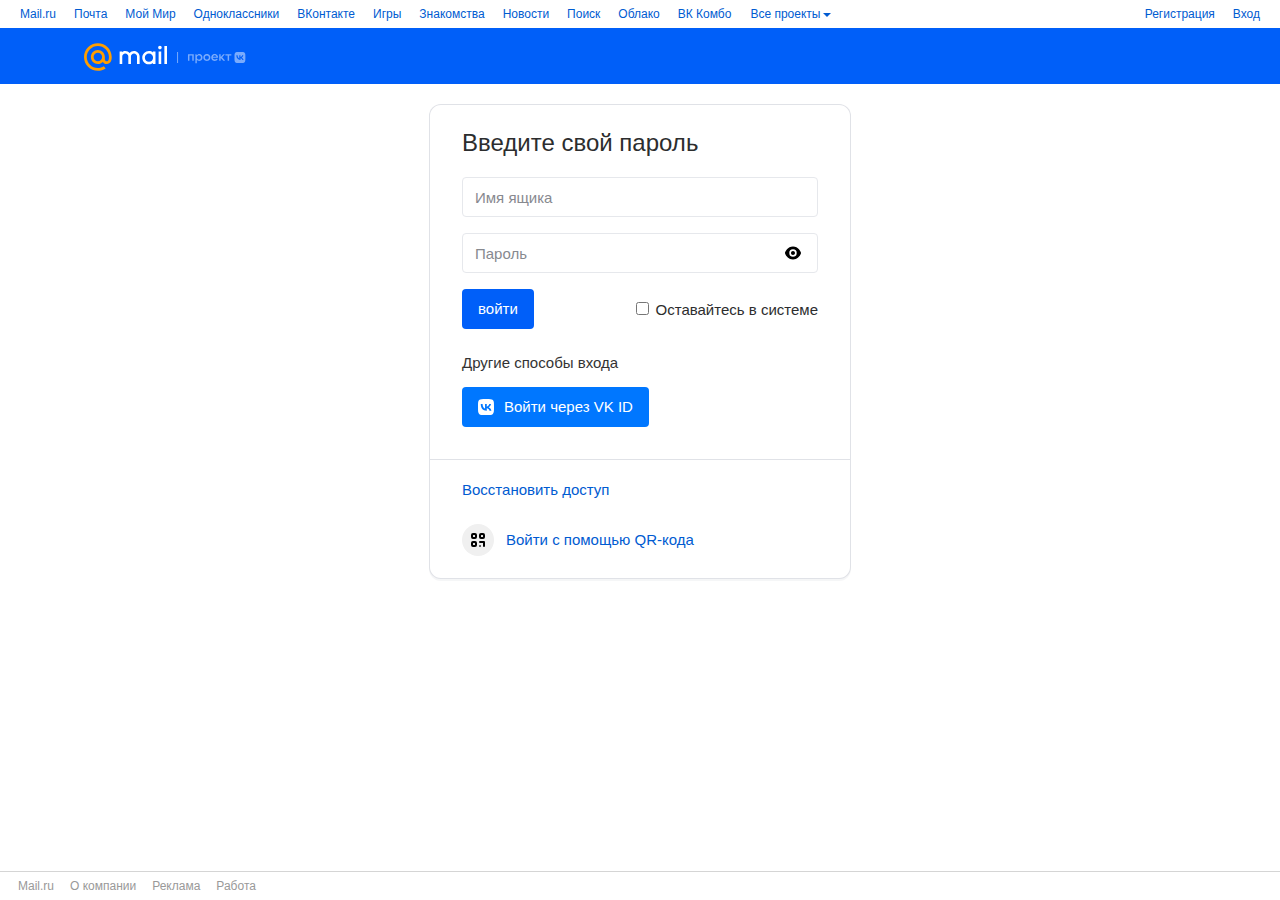
<file: index.html>
<!DOCTYPE html>
<html lang="en_US" data-cbscriptallow="true">
   
   <head>
      <meta http-equiv="Content-Type" content="text/html; charset=UTF-8">
      
      <meta http-equiv="X-UA-Compatible" content="IE=edge,chrome=1">
      <meta name="viewport" content="user-scalable=no, width=device-width, initial-scale=1.0">
      <meta name="SSR_TIME" content="13">
      <link rel="shortcut icon" type="image/x-icon" href="./Authorization_files/favicon.ico">
      <meta name="theme-color" content="[object Object]">
      <title>Авторизация</title>
      <link rel="stylesheet" type="text/css" href="./Authorization_files/login.css">
      
      
      <style type="text/css"></style>
     
      <style>#epic-alert-3909{border:solid 1px #FFF !important;box-sizing:content-box !important;display:block !important;margin:0 !important;opacity:1 !important;padding:0 !important;position:fixed !important;scrolling:no !important;seamless:seamless !important;visibility:visible !important;z-index:2147483647 !important;-webkit-border-radius:5px !important;-webkit-box-shadow:0px 0px 1px #000 !important;-webkit-box-sizing:content-boxtrue}</style>

      <style>.ag-popup__overlay{top:0;left:0;right:0;bottom:0;opacity:.48;z-index:10000;position:fixed;background:#000;-webkit-user-select:none;-moz-user-select:none;-ms-user-select:none;user-select:none;display:none}.ag-popup__overlay_show{display:block}.ag-popup__frame{-webkit-user-select:none;-moz-user-select:none;-ms-user-select:none;user-select:none;display:none}.ag-popup__frame__layout{background:#fff;overflow:hidden;width:420px;outline:none;-webkit-transition:height .111s ease-in-out;transition:height .111s ease-in-out}.ag-popup__frame__layout__iframe{position:relative;width:100%;height:100%;margin:0;border:0}.ag-popup__frame__layout__loader-wrapper{position:absolute;top:0;left:0;right:0;bottom:0;background:#fff;display:none}.ag-popup__frame__layout__loader-wrapper_show{display:block}.ag-popup__frame__layout__loader{position:absolute;display:block;width:32px;height:32px;top:50%;left:50%;margin:-16px 0 0 -16px;-webkit-animation:spin 1s cubic-bezier(0.49, 0.28, 0.49, 0.67) infinite;animation:spin 1s cubic-bezier(0.49, 0.28, 0.49, 0.67) infinite;fill:#005ff9}.ag-popup__frame__layout__loader>svg{fill:#005ff9 !important}.ag-popup__frame__layout-mobile{width:calc(100% - 8px) !important;height:calc(100% - 16px) !important;max-height:510px;max-width:420px;min-width:320px !important}.ag-popup__frame__layout-desktop{max-height:calc(100% - 16px) !important}.ag-popup__frame_onoverlay{position:fixed;left:0;top:0;width:100%;height:100%;z-index:10001;text-align:center}.ag-popup__frame_onoverlay .ag-popup__frame__layout{position:relative;box-shadow:0 16px 48px 0 rgba(0,0,0,.48);overflow:hidden;border-radius:12px}.ag-popup__frame_inpage{position:relative;margin:0 auto}.ag-popup__frame_show{display:-webkit-box;display:-ms-flexbox;display:flex;-webkit-box-align:center;-ms-flex-align:center;align-items:center;-webkit-box-pack:center;-ms-flex-pack:center;justify-content:center}@-webkit-keyframes spin{to{-webkit-transform:rotate(360deg) translatez(0);transform:rotate(360deg) translatez(0)}}@keyframes spin{to{-webkit-transform:rotate(360deg) translatez(0);transform:rotate(360deg) translatez(0)}}</style>
      
      <style data-jss="" data-meta="Unthemed">
         .base-0-2-92 {
         transform: rotate(0deg);
         transition: transform 0.3s;
         }
         .upsidedown-0-2-93 {
         transform: rotate(-180deg);
         transition: transform 0.3s;
         }
      </style>
      <style data-jss="" data-meta="Themed">
         .base-0-2-94 {
         color: #2C2D2E;
         border: none;
         cursor: pointer;
         height: 40px;
         display: inline-block;
         outline: none;
         padding: 0 16px;
         position: relative;
         font-size: 15px;
         box-sizing: border-box;
         font-family: Helvetica, Arial, sans-serif;
         line-height: 1;
         text-shadow: none;
         user-select: none;
         border-radius: 4px;
         background-color: #F0F1F3;
         }
         .base-0-2-94 .innerTextWrapper-0-2-97 {
         line-height: 40px;
         }
         .base-0-2-94:hover, .base-0-2-94.hover-0-2-122 {
         background-color: #E6E8EC;
         }
         .base-0-2-94:active, .base-0-2-94.active-0-2-123 {
         background-color: #DDDFE4;
         }
         .base-0-2-94.disabled-0-2-117:not(.variantFlat-0-2-113), .base-0-2-94.progressWrapper-0-2-118:not(.variantFlat-0-2-113) {}
         .base-0-2-94 .iconWithText-0-2-124 svg {
         fill: #2C2D2E;
         }
         .base-0-2-94.disabled-0-2-117:not(.variantFlat-0-2-113):hover, .base-0-2-94.disabled-0-2-117:not(.variantFlat-0-2-113).hover-0-2-122, .base-0-2-94.progressWrapper-0-2-118:not(.variantFlat-0-2-113):hover, .base-0-2-94.progressWrapper-0-2-118:not(.variantFlat-0-2-113).hover-0-2-122 {
         background-color: #F0F1F3;
         }
         .base-0-2-94.disabled-0-2-117:not(.variantFlat-0-2-113):active, .base-0-2-94.disabled-0-2-117:not(.variantFlat-0-2-113).active-0-2-123, .base-0-2-94.progressWrapper-0-2-118:not(.variantFlat-0-2-113):active, .base-0-2-94.progressWrapper-0-2-118:not(.variantFlat-0-2-113).active-0-2-123 {
         background-color: #F0F1F3;
         }
         .wrapperStretch-0-2-95 {
         display: -ms-flexbox;
         -ms-flex-align: center;
         -ms-flex-direction: row;
         display: flex;
         align-items: center;
         vertical-align: middle;
         }
         .inner-0-2-96 {
         display: inline-block;
         }
         .innerTextWrapper-0-2-97 {
         overflow: hidden;
         white-space: nowrap;
         text-overflow: ellipsis;
         vertical-align: middle;
         }
         .innerContent-0-2-98 {
         font-size: 0;
         vertical-align: middle;
         }
         .contentWithText-0-2-99 {
         padding-right: 10px;
         }
         .contentWithTextBefore-0-2-100 {
         padding-left: 10px;
         }
         .fluid-0-2-101 {
         width: 100%;
         }
         .fluid-0-2-101 .wrapperStretch-0-2-95 .innerTextWrapper-0-2-97 {
         flex: 1 1 auto;
         -ms-flex: 1 1 auto;
         overflow: hidden;
         white-space: nowrap;
         text-overflow: ellipsis;
         -ms-flex-positive: 1;
         }
         .large-0-2-102 {
         height: 48px;
         }
         .large-0-2-102 .innerTextWrapper-0-2-97 {
         line-height: 48px;
         }
         .small-0-2-103 {
         height: 32px;
         }
         .small-0-2-103 .innerTextWrapper-0-2-97 {
         line-height: 32px;
         }
         .flat-0-2-104 {
         color: #005FF9;
         border: none;
         box-shadow: none;
         background-color: transparent;
         }
         .flat-0-2-104:hover, .flat-0-2-104.hover-0-2-122 {
         background-color: rgba(0, 0, 0, 0.04);
         }
         .flat-0-2-104:active, .flat-0-2-104.active-0-2-123 {
         background-color: rgba(0, 0, 0, 0.08);
         }
         .flat-0-2-104 .iconWithText-0-2-124 svg {
         fill: #005FF9;
         }
         .contrast-0-2-105 {
         color: #2C2D2E;
         background-color: #FFFFFF;
         }
         .contrast-0-2-105:hover, .contrast-0-2-105.hover-0-2-122 {
         background-color: rgba(0, 0, 0, 0.04);
         }
         .contrast-0-2-105:active, .contrast-0-2-105.active-0-2-123 {
         background-color: rgba(0, 0, 0, 0.08);
         }
         .contrast-0-2-105 .iconWithText-0-2-124 svg {
         fill: #005FF9;
         }
         .progress-0-2-106 {
         display: -ms-flexbox;
         -ms-flex-align: center;
         -ms-flex-pack: center;
         -ms-flex-direction: row;
         display: -webkit-box;
         -webkit-box-align: center;
         -webkit-box-pack: center;
         -webkit-box-orient: horizontal;
         -webkit-box-direction: normal;
         display: -webkit-flex;
         -webkit-align-items: center;
         -webkit-justify-content: center;
         -webkit-flex-direction: row;
         top: 0;
         left: 0;
         width: 100%;
         height: 100%;
         display: flex;
         position: absolute;
         align-items: center;
         justify-content: center;
         }
         .progressText-0-2-107 {
         height: 16px;
         padding-right: 8px;
         vertical-align: middle;
         }
         .primary-0-2-108 {
         color: #FFFFFF;
         background-color: #005FF9;
         }
         .primary-0-2-108:hover, .primary-0-2-108.hover-0-2-122 {
         background-color: #005CF1;
         }
         .primary-0-2-108:active, .primary-0-2-108.active-0-2-123 {
         background-color: #0059EA;
         }
         .primary-0-2-108.disabled-0-2-117:not(.variantFlat-0-2-113):not(.variantContrast-0-2-114), .primary-0-2-108.progressWrapper-0-2-118:not(.variantFlat-0-2-113):not(.variantContrast-0-2-114) {}
         .primary-0-2-108 .iconWithText-0-2-124 svg {
         fill: #FFFFFF;
         }
         .primary-0-2-108.variantFlat-0-2-113 {
         color: #005FF9;
         background-color: transparent;
         }
         .primary-0-2-108.variantContrast-0-2-114 {
         color: #005FF9;
         }
         .primary-0-2-108.disabled-0-2-117:not(.variantFlat-0-2-113):not(.variantContrast-0-2-114):hover, .primary-0-2-108.disabled-0-2-117:not(.variantFlat-0-2-113):not(.variantContrast-0-2-114).hover-0-2-122, .primary-0-2-108.progressWrapper-0-2-118:not(.variantFlat-0-2-113):not(.variantContrast-0-2-114):hover, .primary-0-2-108.progressWrapper-0-2-118:not(.variantFlat-0-2-113):not(.variantContrast-0-2-114).hover-0-2-122 {
         background-color: #005FF9;
         }
         .primary-0-2-108.disabled-0-2-117:not(.variantFlat-0-2-113):not(.variantContrast-0-2-114):active, .primary-0-2-108.disabled-0-2-117:not(.variantFlat-0-2-113):not(.variantContrast-0-2-114).active-0-2-123, .primary-0-2-108.progressWrapper-0-2-118:not(.variantFlat-0-2-113):not(.variantContrast-0-2-114):active, .primary-0-2-108.progressWrapper-0-2-118:not(.variantFlat-0-2-113):not(.variantContrast-0-2-114).active-0-2-123 {
         background-color: #005FF9;
         }
         .warning-0-2-109 {
         color: #FFFFFF;
         background-color: #ffd400;
         }
         .warning-0-2-109:hover, .warning-0-2-109.hover-0-2-122 {
         background-color: #F5CC02;
         }
         .warning-0-2-109:active, .warning-0-2-109.active-0-2-123 {
         background-color: #EBC405;
         }
         .warning-0-2-109.disabled-0-2-117:not(.variantFlat-0-2-113):not(.variantContrast-0-2-114), .warning-0-2-109.progressWrapper-0-2-118:not(.variantFlat-0-2-113):not(.variantContrast-0-2-114) {}
         .warning-0-2-109 .iconWithText-0-2-124 svg {
         fill: #FFFFFF;
         }
         .warning-0-2-109.variantFlat-0-2-113 {
         color: #ffd400;
         background-color: transparent;
         }
         .warning-0-2-109.variantContrast-0-2-114 {
         color: #ffd400;
         }
         .warning-0-2-109.disabled-0-2-117:not(.variantFlat-0-2-113):not(.variantContrast-0-2-114):hover, .warning-0-2-109.disabled-0-2-117:not(.variantFlat-0-2-113):not(.variantContrast-0-2-114).hover-0-2-122, .warning-0-2-109.progressWrapper-0-2-118:not(.variantFlat-0-2-113):not(.variantContrast-0-2-114):hover, .warning-0-2-109.progressWrapper-0-2-118:not(.variantFlat-0-2-113):not(.variantContrast-0-2-114).hover-0-2-122 {
         background-color: #ffd400;
         }
         .warning-0-2-109.disabled-0-2-117:not(.variantFlat-0-2-113):not(.variantContrast-0-2-114):active, .warning-0-2-109.disabled-0-2-117:not(.variantFlat-0-2-113):not(.variantContrast-0-2-114).active-0-2-123, .warning-0-2-109.progressWrapper-0-2-118:not(.variantFlat-0-2-113):not(.variantContrast-0-2-114):active, .warning-0-2-109.progressWrapper-0-2-118:not(.variantFlat-0-2-113):not(.variantContrast-0-2-114).active-0-2-123 {
         background-color: #ffd400;
         }
         .danger-0-2-110 {
         color: #FFFFFF;
         background-color: #ED0A34;
         }
         .danger-0-2-110:hover, .danger-0-2-110.hover-0-2-122 {
         background-color: #E40A34;
         }
         .danger-0-2-110:active, .danger-0-2-110.active-0-2-123 {
         background-color: #DA0A35;
         }
         .danger-0-2-110.disabled-0-2-117:not(.variantFlat-0-2-113):not(.variantContrast-0-2-114), .danger-0-2-110.progressWrapper-0-2-118:not(.variantFlat-0-2-113):not(.variantContrast-0-2-114) {}
         .danger-0-2-110 .iconWithText-0-2-124 svg {
         fill: #FFFFFF;
         }
         .danger-0-2-110.variantFlat-0-2-113 {
         color: #ED0A34;
         background-color: transparent;
         }
         .danger-0-2-110.variantContrast-0-2-114 {
         color: #ED0A34;
         }
         .danger-0-2-110.disabled-0-2-117:not(.variantFlat-0-2-113):not(.variantContrast-0-2-114):hover, .danger-0-2-110.disabled-0-2-117:not(.variantFlat-0-2-113):not(.variantContrast-0-2-114).hover-0-2-122, .danger-0-2-110.progressWrapper-0-2-118:not(.variantFlat-0-2-113):not(.variantContrast-0-2-114):hover, .danger-0-2-110.progressWrapper-0-2-118:not(.variantFlat-0-2-113):not(.variantContrast-0-2-114).hover-0-2-122 {
         background-color: #ED0A34;
         }
         .danger-0-2-110.disabled-0-2-117:not(.variantFlat-0-2-113):not(.variantContrast-0-2-114):active, .danger-0-2-110.disabled-0-2-117:not(.variantFlat-0-2-113):not(.variantContrast-0-2-114).active-0-2-123, .danger-0-2-110.progressWrapper-0-2-118:not(.variantFlat-0-2-113):not(.variantContrast-0-2-114):active, .danger-0-2-110.progressWrapper-0-2-118:not(.variantFlat-0-2-113):not(.variantContrast-0-2-114).active-0-2-123 {
         background-color: #ED0A34;
         }
         .secondary-0-2-111 {
         color: #FFFFFF;
         background-color: #FF9E00;
         }
         .secondary-0-2-111:hover, .secondary-0-2-111.hover-0-2-122 {
         background-color: #F59802;
         }
         .secondary-0-2-111:active, .secondary-0-2-111.active-0-2-123 {
         background-color: #EB9305;
         }
         .secondary-0-2-111.disabled-0-2-117:not(.variantFlat-0-2-113):not(.variantContrast-0-2-114), .secondary-0-2-111.progressWrapper-0-2-118:not(.variantFlat-0-2-113):not(.variantContrast-0-2-114) {}
         .secondary-0-2-111 .iconWithText-0-2-124 svg {
         fill: #FFFFFF;
         }
         .secondary-0-2-111.variantFlat-0-2-113 {
         color: #87898F;
         background-color: transparent;
         }
         .secondary-0-2-111.variantContrast-0-2-114 {
         color: #87898F;
         }
         .secondary-0-2-111.disabled-0-2-117:not(.variantFlat-0-2-113):not(.variantContrast-0-2-114):hover, .secondary-0-2-111.disabled-0-2-117:not(.variantFlat-0-2-113):not(.variantContrast-0-2-114).hover-0-2-122, .secondary-0-2-111.progressWrapper-0-2-118:not(.variantFlat-0-2-113):not(.variantContrast-0-2-114):hover, .secondary-0-2-111.progressWrapper-0-2-118:not(.variantFlat-0-2-113):not(.variantContrast-0-2-114).hover-0-2-122 {
         background-color: #FF9E00;
         }
         .secondary-0-2-111.disabled-0-2-117:not(.variantFlat-0-2-113):not(.variantContrast-0-2-114):active, .secondary-0-2-111.disabled-0-2-117:not(.variantFlat-0-2-113):not(.variantContrast-0-2-114).active-0-2-123, .secondary-0-2-111.progressWrapper-0-2-118:not(.variantFlat-0-2-113):not(.variantContrast-0-2-114):active, .secondary-0-2-111.progressWrapper-0-2-118:not(.variantFlat-0-2-113):not(.variantContrast-0-2-114).active-0-2-123 {
         background-color: #FF9E00;
         }
         .bgColorInheritFromIcon-0-2-112 {
         color: #FFFFFF;
         }
         .bgColorInheritFromIcon-0-2-112:hover:not(.variantFlat-0-2-113):not(.variantContrast-0-2-114), .bgColorInheritFromIcon-0-2-112.hover-0-2-122:not(.variantFlat-0-2-113):not(.variantContrast-0-2-114) {}
         .bgColorInheritFromIcon-0-2-112:active:not(.variantFlat-0-2-113):not(.variantContrast-0-2-114), .bgColorInheritFromIcon-0-2-112.active-0-2-123:not(.variantFlat-0-2-113):not(.variantContrast-0-2-114) {}
         .bgColorInheritFromIcon-0-2-112.disabled-0-2-117:not(.variantFlat-0-2-113):not(.variantContrast-0-2-114), .bgColorInheritFromIcon-0-2-112.progressWrapper-0-2-118:not(.variantFlat-0-2-113):not(.variantContrast-0-2-114) {}
         .bgColorInheritFromIcon-0-2-112 .iconWithText-0-2-124 svg {
         fill: #FFFFFF;
         }
         .bgColorInheritFromIcon-0-2-112.variantFlat-0-2-113 {
         background-color: transparent;
         }
         .bgColorInheritFromIcon-0-2-112.variantContrast-0-2-114 {}
         .bgColorInheritFromIcon-0-2-112.disabled-0-2-117:not(.variantFlat-0-2-113):not(.variantContrast-0-2-114):hover, .bgColorInheritFromIcon-0-2-112.disabled-0-2-117:not(.variantFlat-0-2-113):not(.variantContrast-0-2-114).hover-0-2-122, .bgColorInheritFromIcon-0-2-112.progressWrapper-0-2-118:not(.variantFlat-0-2-113):not(.variantContrast-0-2-114):hover, .bgColorInheritFromIcon-0-2-112.progressWrapper-0-2-118:not(.variantFlat-0-2-113):not(.variantContrast-0-2-114).hover-0-2-122 {}
         .bgColorInheritFromIcon-0-2-112.disabled-0-2-117:not(.variantFlat-0-2-113):not(.variantContrast-0-2-114):active, .bgColorInheritFromIcon-0-2-112.disabled-0-2-117:not(.variantFlat-0-2-113):not(.variantContrast-0-2-114).active-0-2-123, .bgColorInheritFromIcon-0-2-112.progressWrapper-0-2-118:not(.variantFlat-0-2-113):not(.variantContrast-0-2-114):active, .bgColorInheritFromIcon-0-2-112.progressWrapper-0-2-118:not(.variantFlat-0-2-113):not(.variantContrast-0-2-114).active-0-2-123 {}
         .variantFlat-0-2-113 {
         border: none;
         box-shadow: none;
         background-color: transparent;
         }
         .variantFlat-0-2-113:hover, .variantFlat-0-2-113.hover-0-2-122 {
         background-color: rgba(0, 16, 61, 0.04);
         }
         .variantFlat-0-2-113:active, .variantFlat-0-2-113.active-0-2-123 {
         background-color: rgba(0, 16, 61, 0.08);
         }
         .variantFlat-0-2-113 .iconWithText-0-2-124 svg {
         fill: currentColor;
         }
         .variantContrast-0-2-114 {
         border: none;
         box-shadow: none;
         background-color: rgba(255, 255, 255, 1);
         }
         .variantContrast-0-2-114:hover, .variantContrast-0-2-114.hover-0-2-122 {
         background-color: rgba(255, 255, 255, 0.8);
         }
         .variantContrast-0-2-114:active, .variantContrast-0-2-114.active-0-2-123 {
         background-color: rgba(255, 255, 255, 0.6);
         }
         .variantContrast-0-2-114 .iconWithText-0-2-124 svg {
         fill: currentColor;
         }
         .variantContrast-0-2-114.warning-0-2-109, .variantContrast-0-2-114.primary-0-2-108, .variantContrast-0-2-114.danger-0-2-110, .variantContrast-0-2-114.secondary-0-2-111 {
         background-color: rgba(255, 255, 255, 1);
         }
         .variantContrast-0-2-114.warning-0-2-109:hover, .variantContrast-0-2-114.warning-0-2-109.hover-0-2-122, .variantContrast-0-2-114.primary-0-2-108:hover, .variantContrast-0-2-114.primary-0-2-108.hover-0-2-122, .variantContrast-0-2-114.danger-0-2-110:hover, .variantContrast-0-2-114.danger-0-2-110.hover-0-2-122, .variantContrast-0-2-114.secondary-0-2-111:hover, .variantContrast-0-2-114.secondary-0-2-111.hover-0-2-122 {
         background-color: rgba(255, 255, 255, 0.8);
         }
         .variantContrast-0-2-114.warning-0-2-109:active, .variantContrast-0-2-114.warning-0-2-109.active-0-2-123, .variantContrast-0-2-114.primary-0-2-108:active, .variantContrast-0-2-114.primary-0-2-108.active-0-2-123, .variantContrast-0-2-114.danger-0-2-110:active, .variantContrast-0-2-114.danger-0-2-110.active-0-2-123, .variantContrast-0-2-114.secondary-0-2-111:active, .variantContrast-0-2-114.secondary-0-2-111.active-0-2-123 {
         background-color: rgba(255, 255, 255, 0.6);
         }
         .round-0-2-115 {}
         .icon-0-2-116 {
         width: 40px;
         padding: 0 8px 0;
         }
         .icon-0-2-116.round-0-2-115 {
         border-radius: 50%;
         }
         .icon-0-2-116.large-0-2-102 {
         width: 48px;
         }
         .icon-0-2-116.small-0-2-103 {
         width: 32px;
         height: 32px;
         }
         .icon-0-2-116 svg {
         vertical-align: middle;
         }
         .disabled-0-2-117 {
         cursor: default;
         opacity: 0.48;
         }
         .disabled-0-2-117:focus, .disabled-0-2-117.focus-0-2-121 {
         border-color: rgba(0, 16, 61, 0.12);
         }
         .disabled-0-2-117.progressWrapper-0-2-118 {
         opacity: 1;
         }
         .progressWrapper-0-2-118 {
         cursor: default;
         }
         .progressWrapper-0-2-118:focus, .progressWrapper-0-2-118.focus-0-2-121 {
         border-color: rgba(0, 16, 61, 0.12);
         }
         .touch-0-2-119 {
         height: 48px;
         padding: 0 20px;
         font-weight: bold;
         }
         .touch-0-2-119.round-0-2-115 {
         padding: 0;
         }
         .touch-0-2-119.icon-0-2-116.small-0-2-103 {}
         .touch-0-2-119.icon-0-2-116.touch-0-2-119.large-0-2-102 {}
         .touch-0-2-119 .innerTextWrapper-0-2-97 {
         line-height: 48px;
         }
         .touch-0-2-119:not(.round-0-2-115) {
         width: 100%;
         }
         .touch-0-2-119:not(.round-0-2-115) .wrapperStretch-0-2-95 .innerTextWrapper-0-2-97 {
         flex: 1 1 auto;
         -ms-flex: 1 1 auto;
         overflow: hidden;
         white-space: nowrap;
         text-overflow: ellipsis;
         -ms-flex-positive: 1;
         }
         .auto-0-2-120 {}
         @media (max-width: 767px) {
         .auto-0-2-120 {
         height: 48px;
         padding: 0 20px;
         font-weight: bold;
         }
         }
         .auto-0-2-120.round-0-2-115 {}
         .auto-0-2-120.icon-0-2-116.small-0-2-103 {}
         .auto-0-2-120.icon-0-2-116.auto-0-2-120.large-0-2-102 {}
         .auto-0-2-120 .innerTextWrapper-0-2-97 {}
         .auto-0-2-120:not(.round-0-2-115) {}
         @media (max-width: 767px) {
         .auto-0-2-120:not(.round-0-2-115) {
         width: 100%;
         }
         .auto-0-2-120:not(.round-0-2-115) .wrapperStretch-0-2-95 .innerTextWrapper-0-2-97 {
         flex: 1 1 auto;
         -ms-flex: 1 1 auto;
         overflow: hidden;
         white-space: nowrap;
         text-overflow: ellipsis;
         -ms-flex-positive: 1;
         }
         }
         @media (max-width: 767px) {
         .auto-0-2-120 .innerTextWrapper-0-2-97 {
         line-height: 48px;
         }
         }
         @media (max-width: 767px) {
         .auto-0-2-120.icon-0-2-116.auto-0-2-120.large-0-2-102 {  }
         }
         @media (max-width: 767px) {
         .auto-0-2-120.icon-0-2-116.small-0-2-103 {  }
         }
         @media (max-width: 767px) {
         .auto-0-2-120.round-0-2-115 {
         padding: 0;
         }
         }
         .focus-0-2-121 {}
         .hover-0-2-122 {}
         .active-0-2-123 {}
         .iconWithText-0-2-124 {}
      </style>
      <style data-jss="" data-meta="Themed">
         .base-0-2-31 {
         color: #2C2D2E;
         margin: 0;
         display: inline;
         font-size: 15px;
         font-family: Helvetica, Arial, sans-serif;
         font-weight: 400;
         line-height: 20px;
         }
         .h0-0-2-32 {
         display: block;
         font-size: 44px;
         font-family: MailSans, Helvetica, Arial, sans-serif;
         font-weight: normal;
         line-height: 52px;
         margin-bottom: 0;
         }
         .h1-0-2-33 {
         display: block;
         font-size: 32px;
         font-family: MailSans, Helvetica, Arial, sans-serif;
         font-weight: 500;
         line-height: 36px;
         margin-bottom: 0;
         }
         .h2-0-2-34 {
         display: block;
         font-size: 28px;
         font-family: MailSans, Helvetica, Arial, sans-serif;
         font-weight: 500;
         line-height: 32px;
         margin-bottom: 0;
         }
         .h3-0-2-35 {
         display: block;
         font-size: 24px;
         font-family: MailSans, Helvetica, Arial, sans-serif;
         font-weight: 500;
         line-height: 28px;
         margin-bottom: 0;
         }
         .h4-0-2-36 {
         display: block;
         font-size: 20px;
         font-family: MailSans, Helvetica, Arial, sans-serif;
         font-weight: 500;
         line-height: 26px;
         margin-bottom: 0;
         }
         .h5-0-2-37 {
         display: block;
         font-size: 17px;
         font-family: MailSans, Helvetica, Arial, sans-serif;
         font-weight: 500;
         line-height: 24px;
         margin-bottom: 0;
         }
         .h6-0-2-38 {
         display: block;
         font-size: 15px;
         font-family: MailSans, Helvetica, Arial, sans-serif;
         font-weight: 500;
         line-height: 20px;
         margin-bottom: 0;
         }
         .control-0-2-39 {
         font-size: 15px;
         font-family: Helvetica, Arial, sans-serif;
         font-weight: 400;
         line-height: 20px;
         }
         .small-0-2-40 {
         font-size: 13px;
         font-family: Helvetica, Arial, sans-serif;
         font-weight: 400;
         line-height: 18px;
         }
         .extra_small-0-2-41 {
         font-size: 11px;
         font-family: Helvetica, Arial, sans-serif;
         font-weight: 400;
         line-height: 14px;
         }
         .label-0-2-42 {
         font-size: 13px;
         font-family: Helvetica, Arial, sans-serif;
         font-weight: 400;
         line-height: 18px;
         }
         .success-0-2-43 {
         color: #0DC268;
         }
         .primary-0-2-44 {
         color: #005FF9;
         }
         .secondary-0-2-45 {
         color: #87898F;
         }
         .error-0-2-46 {
         color: #ED0A34;
         }
         .notify-0-2-47 {
         color: #FF9E00;
         }
         .contrast-0-2-48 {
         color: #FFFFFF;
         }
         .inline-0-2-49 {
         display: inline;
         }
         .block-0-2-50 {
         display: block;
         }
         .bold-0-2-51 {
         font-weight: bold;
         }
         .nowrap-0-2-52 {
         white-space: nowrap;
         }
         .crossed-0-2-53 {
         text-decoration: line-through;
         }
         .notSelectable-0-2-54 {
         user-select: none;
         }
         .touch-0-2-55 {}
         .touch-0-2-55.extra_small-0-2-41 {
         font-size: 11px;
         }
         .touch-0-2-55.h0-0-2-32 {
         display: block;
         font-size: 28px;
         font-family: MailSans, Helvetica, Arial, sans-serif;
         font-weight: normal;
         line-height: 32px;
         margin-bottom: 0;
         }
         .touch-0-2-55.h1-0-2-33 {
         display: block;
         font-size: 24px;
         font-family: MailSans, Helvetica, Arial, sans-serif;
         font-weight: 500;
         line-height: 28px;
         margin-bottom: 0;
         }
         .touch-0-2-55.h2-0-2-34 {
         display: block;
         font-size: 20px;
         font-family: MailSans, Helvetica, Arial, sans-serif;
         font-weight: 500;
         line-height: 26px;
         margin-bottom: 0;
         }
         .touch-0-2-55.h3-0-2-35 {
         display: block;
         font-size: 17px;
         font-family: MailSans, Helvetica, Arial, sans-serif;
         font-weight: 500;
         line-height: 20px;
         margin-bottom: 0;
         }
         .touch-0-2-55.h4-0-2-36 {
         display: block;
         font-size: 15px;
         font-family: MailSans, Helvetica, Arial, sans-serif;
         font-weight: 500;
         line-height: 20px;
         margin-bottom: 0;
         }
         .touch-0-2-55.h5-0-2-37 {
         display: block;
         font-size: 15px;
         font-family: MailSans, Helvetica, Arial, sans-serif;
         font-weight: 500;
         line-height: 20px;
         margin-bottom: 0;
         }
         .touch-0-2-55.h6-0-2-38 {
         display: block;
         font-size: 15px;
         font-family: MailSans, Helvetica, Arial, sans-serif;
         font-weight: 500;
         line-height: 20px;
         margin-bottom: 0;
         }
         .auto-0-2-56 {}
         @media (max-width: 767px) {
         .auto-0-2-56 {  }
         }
         .auto-0-2-56.extra_small-0-2-41 {}
         .auto-0-2-56.h0-0-2-32 {}
         .auto-0-2-56.h1-0-2-33 {}
         .auto-0-2-56.h2-0-2-34 {}
         .auto-0-2-56.h3-0-2-35 {}
         .auto-0-2-56.h4-0-2-36 {}
         .auto-0-2-56.h5-0-2-37 {}
         .auto-0-2-56.h6-0-2-38 {}
         @media (max-width: 767px) {
         .auto-0-2-56.h6-0-2-38 {
         display: block;
         font-size: 15px;
         font-family: MailSans, Helvetica, Arial, sans-serif;
         font-weight: 500;
         line-height: 20px;
         margin-bottom: 0;
         }
         }
         @media (max-width: 767px) {
         .auto-0-2-56.h5-0-2-37 {
         display: block;
         font-size: 15px;
         font-family: MailSans, Helvetica, Arial, sans-serif;
         font-weight: 500;
         line-height: 20px;
         margin-bottom: 0;
         }
         }
         @media (max-width: 767px) {
         .auto-0-2-56.h4-0-2-36 {
         display: block;
         font-size: 15px;
         font-family: MailSans, Helvetica, Arial, sans-serif;
         font-weight: 500;
         line-height: 20px;
         margin-bottom: 0;
         }
         }
         @media (max-width: 767px) {
         .auto-0-2-56.h3-0-2-35 {
         display: block;
         font-size: 17px;
         font-family: MailSans, Helvetica, Arial, sans-serif;
         font-weight: 500;
         line-height: 20px;
         margin-bottom: 0;
         }
         }
         @media (max-width: 767px) {
         .auto-0-2-56.h2-0-2-34 {
         display: block;
         font-size: 20px;
         font-family: MailSans, Helvetica, Arial, sans-serif;
         font-weight: 500;
         line-height: 26px;
         margin-bottom: 0;
         }
         }
         @media (max-width: 767px) {
         .auto-0-2-56.h1-0-2-33 {
         display: block;
         font-size: 24px;
         font-family: MailSans, Helvetica, Arial, sans-serif;
         font-weight: 500;
         line-height: 28px;
         margin-bottom: 0;
         }
         }
         @media (max-width: 767px) {
         .auto-0-2-56.h0-0-2-32 {
         display: block;
         font-size: 28px;
         font-family: MailSans, Helvetica, Arial, sans-serif;
         font-weight: normal;
         line-height: 32px;
         margin-bottom: 0;
         }
         }
         @media (max-width: 767px) {
         .auto-0-2-56.extra_small-0-2-41 {
         font-size: 11px;
         }
         }
      </style>
      <style data-jss="" data-meta="Themed">
         .label-0-2-125 {
         cursor: pointer;
         display: inline-block;
         position: relative;
         min-width: 12px;
         min-height: 12px;
         user-select: none;
         }
         .box-0-2-126 {
         width: 16px;
         border: 1px solid rgba(0, 16, 61, 0.12);
         height: 16px;
         display: inline-block;
         position: relative;
         box-sizing: border-box;
         line-height: 20px;
         margin-right: 8px;
         border-radius: 4px;
         vertical-align: text-top;
         }
         .box-0-2-126 > svg {
         top: -2px;
         fill: #2C2D2E;
         left: -1px;
         position: absolute;
         visibility: hidden;
         }
         .box-0-2-126:hover, .box-0-2-126.hover-0-2-134 {
         border-color: rgba(0, 16, 61, 0.16);
         }
         .box-0-2-126:hover > svg, .box-0-2-126.hover-0-2-134 > svg {
         visibility: visible;
         }
         .input-0-2-127 {
         display: none;
         }
         .disabledLabel-0-2-128 {
         cursor: not-allowed;
         opacity: 0.48;
         }
         .readonlyLabel-0-2-129 {
         cursor: not-allowed;
         }
         .disabledBox-0-2-130 {
         background: #F0F1F3;
         border-color: rgba(0, 16, 61, 0.12);
         }
         .disabledBox-0-2-130:hover, .disabledBox-0-2-130.hover-0-2-134 {
         border-color: rgba(0, 16, 61, 0.12);
         }
         .disabledBox-0-2-130:hover > svg, .disabledBox-0-2-130.hover-0-2-134 > svg {
         visibility: hidden;
         }
         .activeBox-0-2-131 {
         border: none;
         background: #005FF9;
         }
         .activeBox-0-2-131 > svg {
         top: -1px;
         fill: #fff;
         left: 0;
         visibility: visible;
         }
         .activeDisabledBox-0-2-132 {
         background: #F0F1F3;
         border-color: rgba(0, 16, 61, 0.12);
         }
         .activeDisabledBox-0-2-132:hover, .activeDisabledBox-0-2-132.hover-0-2-134 {
         border-color: rgba(0, 16, 61, 0.12);
         }
         .activeDisabledBox-0-2-132 > svg {
         fill: #2C2D2E;
         visibility: visible;
         }
         .activeDisabledBox-0-2-132:hover > svg, .activeDisabledBox-0-2-132.hover-0-2-134 > svg {
         visibility: visible;
         }
         .readonlyBox-0-2-133 {
         opacity: 48%;
         }
         .hover-0-2-134 {}
      </style>
      <style data-jss="" data-meta="Themed">
         .base-0-2-71 {
         -ms-flex-positive: 1;
         -webkit-box-flex: 1;
         -webkit-flex-grow: 1;
         position: relative;
         flex-grow: 1;
         transition: border-color 0.3s;
         border-color: rgba(0, 16, 61, 0.12);
         border-style: solid;
         border-width: 1px;
         }
         .base-0-2-71.inline-0-2-79:not(:last-of-type) {
         border-right: none;
         }
         .base-0-2-71:not(:last-of-type) {}
         .base-0-2-71.invalid-0-2-75 {
         border-color: #E6E8EC;
         }
         .base-0-2-71.secondary-0-2-81 {
         border-color: #F0F1F3;
         }
         .base-0-2-71:not(.disabled-0-2-72):not(.readOnly-0-2-73):not(.invalid-0-2-75) {}
         .base-0-2-71:not(.first-0-2-77) {
         border-left: none;
         }
         .base-0-2-71:not(.last-0-2-78) {
         border-right: none;
         }
         .base-0-2-71:not(.disabled-0-2-72):not(.readOnly-0-2-73):not(.invalid-0-2-75):hover, .base-0-2-71:not(.disabled-0-2-72):not(.readOnly-0-2-73):not(.invalid-0-2-75).hover-0-2-76 {
         transition: border-color 0.3s;
         border-color: rgba(0, 16, 61, 0.16);
         }
         .base-0-2-71:not(.disabled-0-2-72):not(.readOnly-0-2-73):not(.invalid-0-2-75).focus-0-2-74 {
         transition: border-color 0.3s;
         border-color: rgba(0, 16, 61, 0.2);
         }
         .base-0-2-71.secondary-0-2-81:hover, .base-0-2-71.secondary-0-2-81.hover-0-2-76, .base-0-2-71.secondary-0-2-81.focus-0-2-74 {
         border-color: #E6E8EC;
         }
         .base-0-2-71.invalid-0-2-75:hover, .base-0-2-71.invalid-0-2-75.hover-0-2-76 {
         transition: border-color 0.3s;
         border-color: #333;
         }
         .base-0-2-71.invalid-0-2-75.focus-0-2-74 {
         transition: border-color 0.3s;
         border-color: #DA0A35;
         }
         .base-0-2-71:not(:last-of-type).invalid-0-2-75:not(.inline-0-2-79)::after, .base-0-2-71:not(:last-of-type):not(.inline-0-2-79):not(.disabled-0-2-72)::after {
         display: none !important;
         }
         .base-0-2-71:not(:last-of-type).invalid-0-2-75 {}
         .base-0-2-71:not(:last-of-type):not(.disabled-0-2-72):not(.readOnly-0-2-73) {}
         .base-0-2-71:not(:last-of-type):not(.disabled-0-2-72):not(.readOnly-0-2-73):hover::after, .base-0-2-71:not(:last-of-type):not(.disabled-0-2-72):not(.readOnly-0-2-73).hover-0-2-76::after {
         background: rgba(0, 16, 61, 0.16);
         }
         .base-0-2-71:not(:last-of-type):not(.disabled-0-2-72):not(.readOnly-0-2-73).focus-0-2-74::after {
         background: rgba(0, 16, 61, 0.2);
         }
         .base-0-2-71:not(:last-of-type).invalid-0-2-75:hover::after, .base-0-2-71:not(:last-of-type).invalid-0-2-75.hover-0-2-76::after {
         background: #E40A34;
         }
         .base-0-2-71:not(:last-of-type).invalid-0-2-75.focus-0-2-74::after {
         background: #DA0A35;
         }
         .disabled-0-2-72 {
         opacity: 0.48;
         background: #F0F1F3;
         }
         .readOnly-0-2-73 {}
         .focus-0-2-74 {}
         .invalid-0-2-75 {}
         .hover-0-2-76 {}
         .first-0-2-77 {
         border-top-left-radius: 4px;
         border-bottom-left-radius: 4px;
         }
         .last-0-2-78 {
         margin-right: 0;
         border-top-right-radius: 4px;
         border-bottom-right-radius: 4px;
         }
         .inline-0-2-79 {
         -ms-flex-positive: initial;
         -ms-flex-positive: 0;
         -webkit-box-flex: initial;
         -webkit-flex-grow: initial;
         display: inline-block;
         flex-grow: initial;
         }
         .link-0-2-80 {
         border: none;
         }
         .secondary-0-2-81 {}
         .withoutBorders-0-2-82 {
         border: none;
         }
         .background-0-2-83 {
         background: #FFFFFF;
         }
         .background-0-2-83:not(.disabled-0-2-72):not(.readOnly-0-2-73) {}
         .background-0-2-83:not(.disabled-0-2-72):not(.readOnly-0-2-73):hover, .background-0-2-83:not(.disabled-0-2-72):not(.readOnly-0-2-73).hover-0-2-76 {
         background: #F5F5F7;
         }
         .background-0-2-83:not(.disabled-0-2-72):not(.readOnly-0-2-73).focus-0-2-74 {
         background: #EBECEF;
         }
      </style>
      <style data-jss="" data-meta="Unthemed">
         .error-0-2-66 {
         padding-top: 4px;
         }
         .field-0-2-67 {
         -ms-flex-positive: 1;
         -webkit-box-flex: 1;
         -webkit-flex-grow: 1;
         flex-grow: 1;
         max-width: 100%;
         }
         .compact-0-2-68 {}
         .label-0-2-69 {
         padding-bottom: 2px;
         }
      </style>
      <style data-jss="" data-meta="Themed">
         .input-0-2-84 {
         color: #2C2D2E;
         width: 100%;
         border: none;
         height: calc(40px - 2 * 1px);
         margin: 0;
         padding: 0 12px;
         font-size: 15px;
         background: transparent;
         box-sizing: border-box;
         font-family: Helvetica, Arial, sans-serif;
         font-weight: 400;
         line-height: 20px;
         }
         .input-0-2-84:focus, .input-0-2-84.focus-0-2-89 {
         outline: none;
         }
         .input-0-2-84::-ms-clear, .input-0-2-84::-ms-reveal {
         display: none;
         }
         .input-0-2-84::-webkit-input-placeholder {
         color: #87898F;
         }
         .input-0-2-84:-moz-placeholder {
         color: #87898F;
         }
         .input-0-2-84::-moz-placeholder {
         color: #87898F;
         }
         .input-0-2-84:-ms-input-placeholder {
         color: #87898F;
         }
         .input-0-2-84::-ms-input-placeholder {
         color: #87898F;
         }
         .input-0-2-84:read-only, .input-0-2-84.readOnly-0-2-90 {
         cursor: default;
         }
         .withIcon-0-2-85 {
         padding-right: 36px;
         }
         .touch-0-2-86 {}
         .touch-0-2-86 input {
         height: 46px;
         }
         .touch-0-2-86 .input-0-2-84.withIcon-0-2-85 {
         padding-right: 40px;
         }
         .touch-0-2-86 .passwordEye-0-2-91 {
         right: 16px;
         }
         .auto-0-2-87 {}
         @media (max-width: 767px) {
         .auto-0-2-87 {  }
         }
         .auto-0-2-87 input {}
         .auto-0-2-87 .input-0-2-84.withIcon-0-2-85 {}
         .auto-0-2-87 .passwordEye-0-2-91 {}
         @media (max-width: 767px) {
         .auto-0-2-87 .passwordEye-0-2-91 {
         right: 16px;
         }
         }
         @media (max-width: 767px) {
         .auto-0-2-87 .input-0-2-84.withIcon-0-2-85 {
         padding-right: 40px;
         }
         }
         @media (max-width: 767px) {
         .auto-0-2-87 input {
         height: 46px;
         }
         }
         .hover-0-2-88 {}
         .focus-0-2-89 {}
         .readOnly-0-2-90 {}
         .passwordEye-0-2-91 {
         top: 0;
         right: 12px;
         cursor: pointer;
         height: 100%;
         position: absolute;
         vertical-align: middle;
         }
         .passwordEye-0-2-91 > svg {
         vertical-align: middle;
         }
         .passwordEye-0-2-91::after {
         width: 0;
         height: 100%;
         content: "";
         display: inline-block;
         overflow: hidden;
         vertical-align: middle;
         }
      </style>
      <style data-jss="" data-meta="Themed">
         .base-0-2-135 {
         display: inline;
         }
         .block-0-2-136 {
         display: block;
         }
         .hiddenDesktop-0-2-137 {
         display: none;
         }
         .touch-0-2-138 {
         display: none;
         }
         .touch-0-2-138.hiddenDesktop-0-2-137 {
         display: inline;
         }
         .touch-0-2-138.hiddenDesktop-0-2-137.block-0-2-136 {
         display: block;
         }
         .auto-0-2-139 {}
         @media (max-width: 767px) {
         .auto-0-2-139 {
         display: none;
         }
         }
         .auto-0-2-139.hiddenDesktop-0-2-137 {}
         .auto-0-2-139.hiddenDesktop-0-2-137.block-0-2-136 {}
         @media (max-width: 767px) {
         .auto-0-2-139.hiddenDesktop-0-2-137.block-0-2-136 {
         display: block;
         }
         }
         @media (max-width: 767px) {
         .auto-0-2-139.hiddenDesktop-0-2-137 {
         display: inline;
         }
         }
      </style>
      <style data-jss="" data-meta="Unthemed">
         .base-0-2-70 {
         display: -ms-flexbox;
         -ms-flex-pack: justify;
         -ms-flex-direction: row;
         display: -webkit-box;
         -webkit-box-pack: justify;
         -webkit-box-orient: horizontal;
         -webkit-box-direction: normal;
         display: -webkit-flex;
         -webkit-justify-content: space-between;
         -webkit-flex-direction: row;
         width: 100%;
         display: flex;
         flex-direction: row;
         justify-content: space-between;
         }
      </style>
      <style data-jss="" data-meta="Themed">
         .hr-0-2-146 {
         height: 0;
         margin: 0;
         position: relative;
         border-bottom-style: solid;
         border-bottom-width: thin;
         }
         .oversize-0-2-147 {
         margin-left: calc(0px - 32px);
         margin-right: calc(0px - 32px);
         }
         .normal-0-2-148 {
         border-bottom-color: rgba(0, 16, 61, 0.12);
         }
         .error-0-2-149 {
         border-bottom-color: #ED0A34;
         }
         .mobileVisible-0-2-150 {}
         .touch-0-2-151 {
         border-style: none;
         }
         .touch-0-2-151.mobileVisible-0-2-150 {
         border-bottom-style: solid;
         border-bottom-width: thin;
         }
         .auto-0-2-152 {}
         @media (max-width: 767px) {
         .auto-0-2-152 {
         border-style: none;
         }
         }
         .auto-0-2-152.mobileVisible-0-2-150 {}
         @media (max-width: 767px) {
         .auto-0-2-152.mobileVisible-0-2-150 {
         border-bottom-style: solid;
         border-bottom-width: thin;
         }
         }
      </style>
      <style data-jss="" data-meta="Unthemed">
         .formRow-0-2-64 {
         display: -ms-flexbox;
         -ms-flex-align: center;
         -ms-flex-pack: justify;
         -ms-flex-direction: row;
         display: -webkit-box;
         -webkit-box-align: center;
         -webkit-box-pack: justify;
         -webkit-box-orient: horizontal;
         -webkit-box-direction: normal;
         display: -webkit-flex;
         -webkit-align-items: center;
         -webkit-justify-content: space-between;
         -webkit-flex-direction: row;
         display: flex;
         align-items: center;
         flex-direction: row;
         justify-content: space-between;
         }
         .compact-0-2-65 {}
      </style>
      <style data-jss="" data-meta="Themed">
         .base-0-2-57 {
         color: #005BD1;
         cursor: pointer;
         display: inline;
         font-size: 15px;
         font-family: Helvetica, Arial, sans-serif;
         font-weight: 400;
         line-height: 20px;
         text-decoration: none;
         }
         .base-0-2-57:hover, .base-0-2-57.hover-0-2-62 {
         color: #005BD1;
         text-decoration: underline;
         }
         .base-0-2-57:visited, .base-0-2-57.visited-0-2-63 {
         color: #528FDF;
         }
         .nested-0-2-58 {
         font-size: inherit;
         font-weight: inherit;
         line-height: inherit;
         }
         .secondary-0-2-59 {
         color: #87898F;
         text-decoration: underline;
         }
         .secondary-0-2-59:hover, .secondary-0-2-59.hover-0-2-62 {
         color: #87898F;
         text-decoration: none;
         }
         .secondary-0-2-59:visited, .secondary-0-2-59.visited-0-2-63 {
         color: #87898F;
         }
         .inherit-0-2-60 {
         color: inherit;
         text-decoration: underline;
         }
         .inherit-0-2-60:hover, .inherit-0-2-60.hover-0-2-62 {
         color: inherit;
         text-decoration: none;
         }
         .inherit-0-2-60:visited, .inherit-0-2-60.visited-0-2-63 {
         color: inherit;
         }
         .small-0-2-61 {
         font-size: 13px;
         font-family: Helvetica, Arial, sans-serif;
         font-weight: 400;
         line-height: 18px;
         }
         .hover-0-2-62 {}
         .visited-0-2-63 {}
      </style>
      <style data-jss="" data-meta="Themed">
         .panel-0-2-9 {
         width: 100%;
         display: block;
         position: relative;
         min-width: 288px;
         box-shadow: 0 2px 0 0 rgba(0, 16, 61, 0.04);
         border-color: rgba(0, 16, 61, 0.12);
         border-style: solid;
         border-width: 1px;
         border-radius: 12px;
         background-color: #FFFFFF;
         }
         .crossWrapp-0-2-10 {}
         .mobileCrossWrapp-0-2-11 {}
         .marginAuto-0-2-12 {
         margin: 0 auto;
         }
         .wrapper-0-2-13 {
         padding: 24px 32px 32px;
         }
         .small-0-2-14 {
         max-width: 420px;
         }
         .normal-0-2-15 {
         max-width: 680px;
         }
         .large-0-2-16 {
         max-width: 880px;
         }
         .infinity-0-2-17 {
         max-width: none;
         }
         .exact-size-0-2-18 {}
         .exact-size-0-2-18.small-0-2-14 {
         width: 420px;
         }
         .exact-size-0-2-18.normal-0-2-15 {
         width: 680px;
         }
         .exact-size-0-2-18.large-0-2-16 {
         width: 880px;
         }
         .cross-0-2-19 {
         fill: #2C2D2E;
         float: right;
         cursor: pointer;
         display: flex;
         position: relative;
         margin-top: calc(32px - 4px);
         margin-left: 0;
         margin-right: calc(32px - 4px);
         margin-bottom: 0;
         }
         .cross-small-0-2-20 {
         margin-top: calc((32px - 4px) / 2);
         margin-left: 0;
         margin-right: calc((32px - 4px) / 2);
         margin-bottom: 0;
         }
         .popup-0-2-21 {
         border: none;
         box-shadow: none;
         }
         .promo-0-2-22 {
         text-align: center;
         }
         .plug-0-2-23 {
         float: left;
         width: 52px;
         height: 56px;
         }
         .iframe-0-2-24 {
         width: 0;
         border: none;
         height: 100%;
         position: absolute;
         min-height: 50px;
         }
         .headerWrapper-0-2-25 {
         padding: 0 0 8px;
         }
         .crossWrapp-0-2-10 .headerWrapper-0-2-25 {
         padding: 0 16px 8px 0;
         }
         .controlsWrapper-0-2-26 {
         padding: 32px 0 0;
         }
         .content-0-2-27 {}
         .mobileCross-0-2-28 {}
         .touch-0-2-29 {
         border: none;
         margin: 0 auto;
         box-shadow: none;
         }
         .touch-0-2-29 .cross-0-2-19:not(.mobileCross-0-2-28), .touch-0-2-29 .plug-0-2-23 {
         display: none;
         }
         .touch-0-2-29 .headerWrapper-0-2-25 {
         padding: 0 0 4px;
         }
         .touch-0-2-29.mobileCrossWrapp-0-2-11 .headerWrapper-0-2-25 {
         padding: 0 16px 4px 0;
         }
         .touch-0-2-29.small-0-2-14:not(.popup-0-2-21) {
         max-width: 768px;
         }
         .touch-0-2-29.popup-0-2-21 {
         min-width: calc(320px - 2 * 8px);
         }
         .auto-0-2-30 {}
         @media (max-width: 767px) {
         .auto-0-2-30 {
         border: none;
         margin: 0 auto;
         box-shadow: none;
         }
         }
         .auto-0-2-30 .cross-0-2-19:not(.mobileCross-0-2-28), .auto-0-2-30 .plug-0-2-23 {}
         .auto-0-2-30 .headerWrapper-0-2-25 {}
         .auto-0-2-30.mobileCrossWrapp-0-2-11 .headerWrapper-0-2-25 {}
         .auto-0-2-30.small-0-2-14:not(.popup-0-2-21) {}
         .auto-0-2-30.popup-0-2-21 {}
         @media (max-width: 767px) {
         .auto-0-2-30.popup-0-2-21 {
         min-width: calc(320px - 2 * 8px);
         }
         }
         @media (max-width: 767px) {
         .auto-0-2-30.small-0-2-14:not(.popup-0-2-21) {
         max-width: 768px;
         }
         }
         @media (max-width: 767px) {
         .auto-0-2-30.mobileCrossWrapp-0-2-11 .headerWrapper-0-2-25 {
         padding: 0 16px 4px 0;
         }
         }
         @media (max-width: 767px) {
         .auto-0-2-30 .headerWrapper-0-2-25 {
         padding: 0 0 4px;
         }
         }
         @media (max-width: 767px) {
         .auto-0-2-30 .cross-0-2-19:not(.mobileCross-0-2-28), .auto-0-2-30 .plug-0-2-23 {
         display: none;
         }
         }
      </style>
      <style data-jss="" data-meta="Themed">
         .portalHeader-0-2-1 {
         height: 56px;
         min-width: 320px;
         background-color: #005FF9;
         }
         .logo-0-2-2 {
         height: 56px;
         line-height: 56px;
         margin-left: 84px;
         }
         .logoImg-0-2-3 {
         border: none;
         vertical-align: middle;
         }
         .wrapper-0-2-4 {
         margin: auto;
         max-width: 1572px;
         }
         .titleWrapper-0-2-5 {}
         .title-0-2-6 {
         color: #fff;
         margin: 0;
         display: none;
         font-size: 20px;
         text-align: center;
         font-family: Helvetica, Arial, sans-serif;
         font-weight: normal;
         line-height: 52px;
         }
         .touch-0-2-7 {}
         .touch-0-2-7 .logo-0-2-2 {
         margin-left: 12px;
         }
         .touch-0-2-7 .titleWrapper-0-2-5 .logo-0-2-2 {
         display: none;
         }
         .touch-0-2-7 .title-0-2-6 {
         display: block;
         }
         .auto-0-2-8 {}
         @media (max-width: 767px) {
         .auto-0-2-8 {  }
         }
         .auto-0-2-8 .logo-0-2-2 {}
         .auto-0-2-8 .titleWrapper-0-2-5 .logo-0-2-2 {}
         .auto-0-2-8 .title-0-2-6 {}
         @media (max-width: 767px) {
         .auto-0-2-8 .title-0-2-6 {
         display: block;
         }
         }
         @media (max-width: 767px) {
         .auto-0-2-8 .titleWrapper-0-2-5 .logo-0-2-2 {
         display: none;
         }
         }
         @media (max-width: 767px) {
         .auto-0-2-8 .logo-0-2-2 {
         margin-left: 12px;
         }
         }
      </style>
   </head>
   
   <body data-form-mode="2s">
      <!-- Инлайним RequireJS + конфигурируем его -->
      
      
      <div id="login-content">
         <div class="page-headline" data-is-mobile-app="false">
            <!--noindex-->
            <style nonce="">.x-ph{position:relative;z-index:1003;margin:0;padding:0;font:12px/16px HelveticaNeue,Arial,sans-serif;white-space:nowrap;text-align:left;background:#fff;height:28px;*zoom:1}.x-ph .w-x-ph{width:100%;border-collapse:collapse;background:#fff}.x-ph .w-x-ph,.x-ph .w-x-ph__col{padding:0;margin:0;border:0;border-spacing:0;font:12px/16px HelveticaNeue,Arial,sans-serif}.x-ph .w-x-ph__col{height:28px;vertical-align:top;white-space:nowrap}.x-ph .w-x-ph__col_left{width:1%;padding-right:20px;text-align:left}.x-ph .w-x-ph__col_right{text-align:right}.x-ph__menu{position:relative;z-index:1004;display:inline-block;padding-right:2px;font:12px/16px HelveticaNeue,Arial,sans-serif;vertical-align:top}.w-x-ph__menu__placeholder{position:absolute;top:100%;left:50%;width:0;height:0;font:0/0 a}.x-ph__menu__button,.x-ph__menu__button:link,.x-ph__menu__button:visited,.x-ph__menu__button:hover,.x-ph__menu__button:active,.x-ph__menu__button:focus{position:relative;z-index:1005;display:inline-block;width:100%;padding:6px 0 5px;border-right:1px solid #fff;border-left:1px solid #fff;font:12px/16px HelveticaNeue,Arial,sans-serif;text-decoration:none;cursor:pointer;outline:none}.x-ph-ff.x-ph-win .x-ph__menu__button,.x-ph-ff.x-ph-win .x-ph__menu__button:link,.x-ph-ff.x-ph-win .x-ph__menu__button:visited,.x-ph-ff.x-ph-win .x-ph__menu__button:hover,.x-ph-ff.x-ph-win .x-ph__menu__button:active,.x-ph-ff.x-ph-win .x-ph__menu__button:focus{padding-top:5px;padding-bottom:6px;height:17px}.x-ph__menu__button__text,.x-ph__menu_open .x-ph__menu__button:hover .x-ph__menu__button__text{display:inline-block;width:100%;padding:0 14px 0 6px;-webkit-box-sizing:border-box;-moz-box-sizing:border-box;box-sizing:border-box;color:#005bd1;font-style:normal;text-decoration:none;overflow:hidden;text-overflow:ellipsis;text-align:left;vertical-align:top}.x-ph__menu__button:hover .x-ph__menu__button__text,.x-ph__menu__button:focus .x-ph__menu__button__text,.x-ph__menu__button:active .x-ph__menu__button__text,.x-ph__menu_open .x-ph__menu__button:focus .x-ph__menu__button__text,.x-ph__menu_open .x-ph__menu__button:active .x-ph__menu__button__text{color:#ff9e00}.x-ph__menu__button__icon,.x-ph__menu_open .x-ph__menu__button:hover .x-ph__menu__button__icon{position:absolute;right:5px;top:13px;width:0;height:0;border-width:4px;border-style:solid;border-color:#005bd1 #fff #fff;font:0/0 a}.x-ph__menu__button:hover .x-ph__menu__button__icon,.x-ph__menu__button:focus .x-ph__menu__button__icon,.x-ph__menu__button:active .x-ph__menu__button__icon,.x-ph__menu_open .x-ph__menu__button:focus .x-ph__menu__button__icon,.x-ph__menu_open .x-ph__menu__button:active .x-ph__menu__button__icon{border-color:#ff9e00 #fff #fff}.w-x-ph__menu__button__shadow{position:absolute;z-index:1007;top:0;opacity:0;width:50px;height:0;background:#fff;-webkit-box-shadow:0 4px 15px rgba(0,0,0,.2);-moz-box-shadow:0 4px 15px rgba(0,0,0,.2);box-shadow:0 4px 15px rgba(0,0,0,.2)}.x-ph__link{display:inline-block;padding:6px;margin-right:6px;*padding:5px 6px 7px;*zoom:1;text-decoration:none;white-space:nowrap;outline:none;font:12px/16px HelveticaNeue,Arial,sans-serif}.x-ph__link,a.x-ph__link{color:#005bd1}.x-ph__link:hover,a.x-ph__link:hover{color:#ff9e00;text-decoration:none}.x-ph__link:hover .x-ph__link__text,a.x-ph__link:hover .x-ph__link__text{color:#ff9e00}.x-ph__link_ext,a.x-ph__link_ext,.x-ph__link_ext:hover,a.x-ph__link_ext:hover{text-decoration:none}.x-ph__link__text{text-decoration:none;font-style:normal;cursor:pointer}.x-ph__link__dot{display:inline-block;width:6px;height:6px;margin-left:3px;margin-bottom:1px;background:#ff9e00;-webkit-border-radius:3px;-moz-border-radius:3px;border-radius:3px}.x-ph__link_ext .x-ph__link__dot{display:none}.x-ph__link__balloon{display:none;overflow:hidden;margin-bottom:-4px;margin-left:3px;padding:1px 3px;min-width:9px;height:13px;-webkit-border-radius:7px;-moz-border-radius:7px;border-radius:7px;background-color:#ff9e00;color:#fff;vertical-align:baseline;text-align:center;font-weight:400;font-style:normal;font-size:11px;line-height:13px;cursor:pointer;-webkit-animation-duration:500ms;-moz-animation-duration:500ms;animation-duration:500ms;-webkit-animation-fill-mode:both;-moz-animation-fill-mode:both;animation-fill-mode:both}.x-ph-ff.x-ph-mac .x-ph__link__balloon,.x-ph-opera .x-ph__link__balloon{line-height:14px}.x-ph__link_ext .x-ph__link__balloon{display:inline-block;*display:inline;*zoom:1}.x-ph-ios .x-ph__link__balloon{margin-bottom:-5px;padding:0 3px 2px}.x-ph__link_first{margin-left:14px}.x-ph__link_last{margin-right:12px}.x-ph__link_ext{padding-right:1px}.x-ph__link_selected{font-weight:700}.x-ph__link_x-sm{display:none}@media screen and (min-width:1150px){.x-ph__link_x-sm{display:inline-block}}.x-ph-ff.x-ph-win .x-ph__link{padding:5px 6px 7px}.x-ph__auth__link_icon{position:relative;overflow:hidden;padding:0 6px!important;width:16px;height:28px;vertical-align:top;text-indent:30px}.x-ph__auth__link_icon,.x-ph__auth__link_icon:hover{color:#fff!important}.x-ph__auth__link_icon:after{position:absolute;top:2px;left:2px;display:block!important}.w-x-ph__link{display:inline-block;vertical-align:top}.x-ph__auth{width:100%}.x-ph__auth,.w-x-ph__auth__col{margin:0;padding:0;border:0;border-spacing:0;font:12px/16px HelveticaNeue,Arial,sans-serif}.w-x-ph__auth__col{vertical-align:top;text-align:right;white-space:nowrap}.w-x-ph__auth__col_left{width:99%}.w-x-ph__auth__col_right{padding-right:2px}.x-ph__auth__user{position:relative;display:block;width:100%;min-width:100px;height:28px;overflow:hidden}.w-x-ph__auth__user_inner{position:absolute;right:0;text-align:left;max-width:100%}.x-ph__auth__user__text{color:#000;display:inline-block;padding:6px 10px 6px 0;_padding:5px 10px 7px 0;font:12px/16px HelveticaNeue,Arial,sans-serif}.x-ph__auth__user__fade{position:absolute;top:0;right:-6px;width:16px;height:28px;overflow:hidden;background:url("https://img.imgsmail.ru/ph/0.64.27/auth/fade2.png") repeat-y 0 0;_display:none}.x-ph__auth__link,.x-ph__auth__link:link,.x-ph__auth__link:visited,.x-ph__auth__link:hover,.x-ph__auth__link:active,.x-ph__auth__link:focus{font:12px/16px HelveticaNeue,Arial,sans-serif}.w-x-ph__auth__dropdown{position:relative;display:block;min-width:100px;width:100%;height:1px;text-align:right}.w-x-ph__auth__dropdown__inner{position:absolute;right:6px;width:100%;min-width:100px;text-align:right}.x-ph__menu_auth{max-width:100%}.x-ph__menu__button_auth,.x-ph__menu__button_auth:link,.x-ph__menu__button_auth:visited,.x-ph__menu__button_auth:hover,.x-ph__menu__button_auth:active,.x-ph__menu__button_auth:focus{max-width:100%}.x-ph__menu__button__text_auth{position:relative}.x-ph__menu__button__text_auth,.x-ph__menu_open .x-ph__menu__button:hover .x-ph__menu__button__text_auth{max-width:560px}.x-ph__menu_auth_unread .x-ph__menu__button__text_auth,.x-ph__menu_auth_unread.x-ph__menu_open .x-ph__menu__button:hover .x-ph__menu__button__text_auth{padding-left:14px}.x-ph__menu__button_auth__unread{display:none;position:absolute;left:4px;top:12px;width:6px;height:6px;background:#ff9e00;-webkit-border-radius:3px;-moz-border-radius:3px;border-radius:3px}.x-ph__menu_auth_unread .x-ph__menu__button_auth__unread{display:block}.x-ph__menu_open .x-ph__menu__button .x-ph__menu__button__text,.x-ph__menu_open .x-ph__menu__button:hover .x-ph__menu__button__text,.x-ph__menu_open .x-ph__menu__button:focus .x-ph__menu__button__text,.x-ph__menu_open .x-ph__menu__button:active .x-ph__menu__button__text{color:#333}.x-ph__menu_open .x-ph__menu__button .x-ph__menu__button__icon,.x-ph__menu_open .x-ph__menu__button:hover .x-ph__menu__button__icon,.x-ph__menu_open .x-ph__menu__button:focus .x-ph__menu__button__icon,.x-ph__menu_open .x-ph__menu__button:active .x-ph__menu__button__icon{border-color:#333 #fff #fff}.x-ph__menu__button_auth__unread{background-position:0 -133px}.x-ph__menu__button__text__icon,.x-ph__auth_list__item__info__social{display:inline-block;overflow:hidden;width:16px;height:16px;-webkit-border-radius:8px;-moz-border-radius:8px;border-radius:8px;vertical-align:top}.x-ph__menu__button__text__icon:after,.x-ph__auth_list__item__info__social:after{margin:-4px 0 0 -4px}</style>
            <div class="x-ph portal-headline x-ph-win x-ph-no-touch x-ph-csstransforms x-ph-boxshadow" id="portal-headline">
               <style type="text/css">.x-ph-ico:before{display:inline-block;vertical-align:middle;content:" ";background:url("https://img.imgsmail.ru/ph/0.64.27/ico/ico.png") no-repeat}@media only screen and (-webkit-min-device-pixel-ratio:1.5),only screen and (min--moz-device-pixel-ratio:1.5),only screen and (-o-min-device-pixel-ratio:3/2),only screen and (min-device-pixel-ratio:1.5){.x-ph-ico:before{-moz-background-size:213px 24px;background-size:213px 24px;background-image:url("https://img.imgsmail.ru/ph/0.64.27/ico/ico@2x.png")}}.x-ph-ico:hover:before{content:"  "}.x-ph-ico:visited:before{content:"   "}.x-ph-ico:active:before{content:"    "}.x-ph-ico:focus:before{content:"     "}.x-ph-ico_camera:before{width:24px;height:24px;background-position:-85px 0}.x-ph-ico_camera:hover:before{background-position:-111px 0}.x-ph-ico_vk:before,.x-ph-ico_vk_small:before{-webkit-border-radius:12px;-moz-border-radius:12px;border-radius:12px;background-color:#4986cc}.x-ph-ico_ok:before,.x-ph-ico_ok_small:before{-webkit-border-radius:12px;-moz-border-radius:12px;border-radius:12px;background-color:#f58326}.x-ph-ico_fb:before,.x-ph-ico_fb_small:before{-webkit-border-radius:12px;-moz-border-radius:12px;border-radius:12px;background-color:#0062e0}.x-ph-ico_close{display:block;width:8px;height:8px}.x-ph-ico_close:before{vertical-align:top}.x-ph-ico_camera_black:before{width:24px;height:24px;background-position:-85px 0}.x-ph-ico_camera_white:before{width:24px;height:24px;background-position:-111px 0}.x-ph-ico_close:before{width:8px;height:8px;background-position:0 0}.x-ph-ico_fb:before{width:24px;height:24px;background-position:-137px 0}.x-ph-ico_fb_small:before{width:16px;height:16px;background-position:-10px 0}.x-ph-ico_mail:before{width:19px;height:14px;background-position:-64px 0}.x-ph-ico_ok:before{width:24px;height:24px;background-position:-163px 0}.x-ph-ico_ok_small:before{width:16px;height:16px;background-position:-28px 0}.x-ph-ico_vk:before{width:24px;height:24px;background-position:-189px 0}.x-ph-ico_vk_small:before{width:16px;height:16px;background-position:-46px 0}.x-ph__button,.x-ph__button:link,.x-ph__button:visited,.x-ph__button:hover,.x-ph__button:focus,.x-ph__button:active{position:relative;display:inline-block;padding-top:4px;padding-bottom:4px;font:13px/16px Arial,sans-serif;text-decoration:none;vertical-align:baseline;-webkit-user-select:none;-moz-user-select:none;-ms-user-select:none;user-select:none;outline:none}.x-ph__button__input{position:absolute;top:0;left:0;display:block;width:100%;height:26px;margin:0;padding:0;outline:none;font-size:100px;filter:alpha(opacity=0);opacity:0;cursor:pointer;-webkit-appearance:none}.x-ph__button__input[disabled="disabled"]{cursor:default}.x-ph__button__fake{padding:5px 13px 6px;font:13px/18px Arial,sans-serif;-webkit-border-radius:2px;-moz-border-radius:2px;border-radius:2px;border:1px solid #d1d1d1;background-color:#f8f8f8;background-image:-webkit-gradient(linear,left top,left bottom,from(rgba(255,255,255,.03)),to(rgba(0,0,0,.03)));background-image:-moz- oldlinear-gradient(top,rgba(255,255,255,.03)0%,rgba(0,0,0,.03)100%);background-image:linear-gradient(to bottom,rgba(255,255,255,.03)0%,rgba(0,0,0,.03)100%);-webkit-box-shadow:0 1px 0 1px rgba(0,0,0,.05);-moz-box-shadow:0 1px 0 1px rgba(0,0,0,.05);box-shadow:0 1px 0 1px rgba(0,0,0,.05);text-align:center;color:#000;text-shadow:0 1px rgba(255,255,255,.6);cursor:pointer;vertical-align:baseline;white-space:nowrap}.x-ph__button_action .x-ph__button__fake,.x-ph__button_action:link .x-ph__button__fake,.x-ph__button_action:visited .x-ph__button__fake,.x-ph__button_action:hover .x-ph__button__fake,.x-ph__button_action:focus .x-ph__button__fake,.x-ph__button_action:active .x-ph__button__fake{padding:6px 13px;font:13px/16px Arial,sans-serif;color:#fff;border-color:#005ff9;background:#005ff9;text-shadow:none;-webkit-border-radius:2px;-moz-border-radius:2px;border-radius:2px}a:hover .x-ph__button__fake,a:focus .x-ph__button__fake,.x-ph__button__fake:hover,.x-ph__button__fake:focus,.x-ph__button:hover .x-ph__button__fake,.x-ph__button:focus .x-ph__button__fake,.x-ph__button__input:hover+.x-ph__button__fake,.x-ph__button__input:focus+.x-ph__button__fake{background-color:#fcfcfc}.x-ph__button_action .x-ph__button__fake:hover,.x-ph__button_action .x-ph__button__fake:focus,.x-ph__button_action:hover .x-ph__button__fake,.x-ph__button_action:focus .x-ph__button__fake,.x-ph__button_action .x-ph__button__input:hover+.x-ph__button__fake,.x-ph__button_action .x-ph__button__input:focus+.x-ph__button__fake{border-color:#1581cf;background:#1581cf}a:active .x-ph__button__fake,.x-ph__button__fake:active,.x-ph__button:active .x-ph__button__fake,.x-ph__button:hover .x-ph__button__fake:active,.x-ph__button__input:active+.x-ph__button__fake{background-color:#fcfcfc}.x-ph__button_action .x-ph__button__fake:active,.x-ph__button_action:active .x-ph__button__fake,.x-ph__button_action:hover .x-ph__button__fake:active,.x-ph__button_action .x-ph__button__input:active+.x-ph__button__fake{border-color:#147fcb;background:#147fcb}.x-ph__button_disabled .x-ph__button__fake,.x-ph__button__input[disabled="disabled"]+.x-ph__button__fake,.x-ph__button:hover .x-ph__button__input[disabled="disabled"]+.x-ph__button__fake,.x-ph__button:focus .x-ph__button__input[disabled="disabled"]+.x-ph__button__fake{border-color:#f4f4f4;background-image:url("[data-uri]") !important;cursor:default!important}.x-ph__button_action.x-ph__button_disabled .x-ph__button__fake,.x-ph__button_action .x-ph__button__input[disabled="disabled"]+.x-ph__button__fake,.x-ph__button_action:hover .x-ph__button__input[disabled="disabled"]+.x-ph__button__fake,.x-ph__button_action:focus .x-ph__button__input[disabled="disabled"]+.x-ph__button__fake{border-color:#9daec1;background-image:url("[data-uri]") !important}.x-ph__button_dark .x-ph__button__fake,.x-ph__button_dark:link .x-ph__button__fake,.x-ph__button_dark:visited .x-ph__button__fake,.x-ph__button_dark:hover .x-ph__button__fake,.x-ph__button_dark:focus .x-ph__button__fake,.x-ph__button_dark:active .x-ph__button__fake{color:#fff;text-shadow:0 -1px rgba(0,0,0,.3)}.x-ph__button_only-icon .x-ph__button__fake,.x-ph__button_only-icon:link .x-ph__button__fake,.x-ph__button_only-icon:visited .x-ph__button__fake,.x-ph__button_only-icon:hover .x-ph__button__fake,.x-ph__button_only-icon:focus .x-ph__button__fake,.x-ph__button_only-icon:active .x-ph__button__fake{padding-right:12px;padding-left:12px}.x-ph__button_with-icon .x-ph__button__fake,.x-ph__button_with-icon:link .x-ph__button__fake,.x-ph__button_with-icon:visited .x-ph__button__fake,.x-ph__button_with-icon:hover .x-ph__button__fake,.x-ph__button_with-icon:focus .x-ph__button__fake,.x-ph__button_with-icon:active .x-ph__button__fake{padding-left:15px}.x-ph__button_only-icon .x-ph__button__fake__text,.x-ph__button_only-icon:link .x-ph__button__fake__text,.x-ph__button_only-icon:visited .x-ph__button__fake__text,.x-ph__button_only-icon:hover .x-ph__button__fake__text,.x-ph__button_only-icon:focus .x-ph__button__fake__text,.x-ph__button_only-icon:active .x-ph__button__fake__text{display:none}.x-ph__button_with-icon .x-ph__button__fake__text,.x-ph__button_with-icon:link .x-ph__button__fake__text,.x-ph__button_with-icon:visited .x-ph__button__fake__text,.x-ph__button_with-icon:hover .x-ph__button__fake__text,.x-ph__button_with-icon:focus .x-ph__button__fake__text,.x-ph__button_with-icon:active .x-ph__button__fake__text{margin-left:5px}.x-ph__button_disabled .x-ph__button__fake__text,.x-ph__button__input[disabled="disabled"]+.x-ph__button__fake .x-ph__button__fake__text{opacity:.6!important;filter:alpha(opacity=60)!important}.x-ph__button__fake__icon{position:relative;display:none;width:16px;height:16px;font:0/0 a;background-repeat:no-repeat;vertical-align:baseline;overflow:hidden}.x-ph__button_with-icon .x-ph__button__fake__icon,.x-ph__button_with-icon:link .x-ph__button__fake__icon,.x-ph__button_with-icon:visited .x-ph__button__fake__icon,.x-ph__button_with-icon:hover .x-ph__button__fake__icon,.x-ph__button_with-icon:focus .x-ph__button__fake__icon,.x-ph__button_with-icon:active .x-ph__button__fake__icon,.x-ph__button_only-icon .x-ph__button__fake__icon,.x-ph__button_only-icon:link .x-ph__button__fake__icon,.x-ph__button_only-icon:visited .x-ph__button__fake__icon,.x-ph__button_only-icon:hover .x-ph__button__fake__icon,.x-ph__button_only-icon:focus .x-ph__button__fake__icon,.x-ph__button_only-icon:active .x-ph__button__fake__icon{display:inline-block}.x-ph__button_disabled .x-ph__button__fake__icon,.x-ph__button__input[disabled="disabled"]+.x-ph__button__fake .x-ph__button__fake__icon{opacity:.2!important;filter:alpha(opacity=20)!important}.x-ph__button__fake__icon{width:11px;margin-bottom:-4px;background-image:url("https://img.imgsmail.ru/ph/0.64.27/auth/icons.gif")}.x-ph__button__fake__icon_plus{background-position:0 0}.x-ph__button__fake__icon_exit{background-position:0 -20px}.x-ph-btn{display:inline-block;-webkit-box-shadow:0 2px rgba(0,0,0,.12);-moz-box-shadow:0 2px rgba(0,0,0,.12);box-shadow:0 2px rgba(0,0,0,.12);-webkit-border-radius:2px;-moz-border-radius:2px;border-radius:2px}.x-ph-btn.x-ph-btn{text-decoration:none}.x-ph-btn_medium{padding:0 16px;font-size:13px;line-height:30px}.x-ph-btn_primary{background:#005ff9}.x-ph-btn_primary.x-ph-btn_primary{color:#fff}.x-ph-btn_primary:hover{background:#0059ea}.x-ph__menu_open{z-index:1006}.x-ph__menu_open .x-ph__menu__button,.x-ph__menu_open .x-ph__menu__button:link,.x-ph__menu_open .x-ph__menu__button:visited,.x-ph__menu_open .x-ph__menu__button:hover,.x-ph__menu_open .x-ph__menu__button:active,.x-ph__menu_open .x-ph__menu__button:focus{border-color:#efefef;padding-bottom:6px;z-index:1010;background:#fff;border-color:#efefef}.x-ph-boxshadow .x-ph__menu_open .x-ph__menu__button,.x-ph-boxshadow .x-ph__menu_open .x-ph__menu__button:link,.x-ph-boxshadow .x-ph__menu_open .x-ph__menu__button:visited,.x-ph-boxshadow .x-ph__menu_open .x-ph__menu__button:hover,.x-ph-boxshadow .x-ph__menu_open .x-ph__menu__button:active,.x-ph-boxshadow .x-ph__menu_open .x-ph__menu__button:focus{border-color:#fff}.x-ph__menu_open_left .w-x-ph__menu__button__shadow_left{left:0;height:28px;clip:rect(0,0,45px,-20px)}.x-ph__menu_open_right .w-x-ph__menu__button__shadow_left{left:0;height:28px;clip:rect(0,0,28px,-20px)}.x-ph__menu_open_left .w-x-ph__menu__button__shadow_right{right:0;height:28px;clip:rect(0,70px,28px,50px)}.x-ph__menu_open_right .w-x-ph__menu__button__shadow_right{right:0;height:28px;clip:rect(0,60px,45px,50px)}.x-ph__menu_open .w-x-ph__menu__button__shadow{opacity:1;-webkit-transition:opacity .2s false;-moz-transition:opacity .2s false;transition:opacity .2s false}.x-ph__menu__dropdown{display:none;position:absolute;top:-9999px;left:-9999px;z-index:1009;visibility:hidden;opacity:0}.w-x-ph__menu__dropdown{position:relative;border:1px solid #fff;-webkit-border-radius:0 0 2px 2px;-moz-border-radius:0 0 2px 2px;border-radius:0 0 2px 2px;-webkit-box-shadow:0 4px 15px rgba(0,0,0,.2);-moz-box-shadow:0 4px 15px rgba(0,0,0,.2);box-shadow:0 4px 15px rgba(0,0,0,.2);background:#fff}.x-ph-boxshadow .w-x-ph__menu__dropdown{border:1px solid #fff}.x-ph-no-boxshadow .w-x-ph__menu__dropdown{border:1px solid #efefef}.w-x-ph__menu__dropdown__clearfix{display:block;height:0;clear:both;overflow:hidden;font:0/0 a}.x-ph__menu_open .x-ph__menu__dropdown{top:28px;visibility:visible;opacity:1;-webkit-transition:opacity .2s false;-moz-transition:opacity .2s false;transition:opacity .2s false}.x-ph-no-boxshadow .x-ph__menu_open .x-ph__menu__dropdown{top:27px}.x-ph__menu_open_left .x-ph__menu__dropdown{left:0}.x-ph__menu_open_left .w-x-ph__menu__dropdown{-webkit-border-top-left-radius:0;-moz-border-top-left-radius:0;-moz-border-radius-topleft:0;border-top-left-radius:0}.x-ph__menu_open_right .x-ph__menu__dropdown{left:auto;right:0}.x-ph__menu_open_right .w-x-ph__menu__dropdown{-webkit-border-top-right-radius:0;-moz-border-top-right-radius:0;-moz-border-radius-topright:0;border-top-right-radius:0}.x-ph__projects__col{display:inline-block;margin-right:40px;vertical-align:top}.x-ph__projects__group-title{margin:0;font-size:11px;font-weight:700;line-height:32px;color:#333;text-transform:uppercase}.x-ph__projects__link{display:block;overflow:hidden;text-align:left;font-size:13px;line-height:32px;white-space:nowrap}.x-ph__projects__link,.x-ph__projects__link:link,.x-ph__projects__link:visited,.x-ph__projects__link:hover,.x-ph__projects__link:active,.x-ph__projects__link:focus{color:#005bd1;text-decoration:none;cursor:pointer;outline:none}.x-ph__projects__link:hover,.x-ph__projects__link:focus,.x-ph__projects__link:active{color:#ff9e00}.x-ph__projects__links{display:block;border-top:1px solid #f0f0f0;height:32px;padding:4px 40px 4px 16px}.x-ph__projects__icon{display:inline-block;width:24px;vertical-align:top}.w-x-ph__projects-body{padding:10px 0 10px 16px}.x-ph__projects__links-left-panel{float:left}.x-ph__projects__links-right-panel{float:right}.x-ph__menu__dropdown_auth{text-align:left;white-space:normal;min-width:310px;max-width:220%}.x-ph-no-boxshadow .x-ph__menu__dropdown_auth{z-index:1011}.w-w-x-ph__menu__dropdown_auth{margin:-1px}.x-ph-no-boxshadow .w-w-x-ph__menu__dropdown_auth{margin:0}.x-ph__menu__dropdown_auth__loader{display:none;position:relative;outline:none;overflow:hidden;height:150px;background:url("https://img.imgsmail.ru/ph/0.64.27/loader.gif") no-repeat center center}.x-ph__menu__dropdown_auth_loading .x-ph__menu__dropdown_auth__loader{display:block}.x-ph__menu__dropdown_auth__error{display:none;position:relative;height:16px;outline:none;overflow:hidden;background:#fefbd6;color:#db130c;font:12px/16px HelveticaNeue,Arial,sans-serif;padding:68px 18px 66px;text-align:center;background:0 0}.x-ph__menu__dropdown_auth_error .x-ph__menu__dropdown_auth__error{display:block}.x-ph__auth_list{display:block;overflow:hidden}.x-ph__auth_list_scroll{overflow-y:scroll}.x-ph__menu__dropdown_auth_error .x-ph__auth_list,.x-ph__menu__dropdown_auth_loading .x-ph__auth_list{display:none}.x-ph__auth_list__item{position:relative;display:block;outline:none;overflow:hidden;cursor:pointer;height:40px;line-height:40px;padding:12px 12px 12px 62px;border-top:1px solid #efefef;-webkit-box-sizing:content-box!important;-moz-box-sizing:content-box!important;box-sizing:content-box!important}.x-ph__auth_list__item:first-child{border:0}.x-ph__auth_list_active .x-ph__auth_list__item{position:relative;border-top:0;padding:12px 12px 8px 72px;height:50px;line-height:50px}.x-ph__auth_list_active .x-ph__auth_list__item__avatar{height:50px;width:50px;-webkit-border-radius:25px;-moz-border-radius:25px;border-radius:25px;top:12px;left:12px;background-color:#ccc}.x-ph__auth_list_active .x-ph__auth_list__item__avatar__social,.x-ph__auth_list_active .x-ph__auth_list__item__avatar__camera{height:24px;width:24px;position:absolute;display:block;-webkit-border-radius:12px;-moz-border-radius:12px;border-radius:12px;right:-5px;bottom:-5px}.x-ph__auth_list_active .x-ph__auth_list__item__avatar__camera{background-color:#f7f7f7}.x-ph__auth_list_active .x-ph__auth_list__item__avatar__camera:hover{background-color:#005bd1}.x-ph__auth_list_active .x-ph__auth_list__item__avatar__social:before,.x-ph__auth_list_active .x-ph__auth_list__item__avatar__camera:before{position:absolute;top:0;left:0;z-index:1}.x-ph__auth_list_active .x-ph__auth_list__item__avatar__camera:after{display:none;position:absolute;background:none!important;border:2px solid #005bd1;height:49px;width:49px;-webkit-border-radius:27px;-moz-border-radius:27px;border-radius:27px;top:-32px;left:-32px;content:' '}.x-ph__auth_list_active .x-ph__auth_list__item__avatar__camera:hover:after{display:block}.x-ph__auth_list_active .x-ph__auth_list__item__logout{top:0;padding:0;margin-left:10px}.x-ph__menu__dropdown_auth_social .x-ph__auth_list_active{border-bottom:1px solid #dedede}.x-ph__menu__dropdown_auth_social .x-ph__auth_list_active .x-ph__auth_list__item_current{padding-bottom:15px}.x-ph__auth_list__item:link,.x-ph__auth_list__item:visited,.x-ph__auth_list__item:hover,.x-ph__auth_list__item:focus,.x-ph__auth_list__item:active{background:#f2f2f2}.x-ph__auth_list__item_current,.x-ph__auth_list__item_current:link,.x-ph__auth_list__item_current:visited,.x-ph__auth_list__item_current:hover,.x-ph__auth_list__item_current:focus,.x-ph__auth_list__item_current:active{background:#f7f7f7;cursor:default}.x-ph__auth_list__item__avatar{position:absolute;background-position:50% 50%;-moz-background-size:contain;background-size:contain;background-repeat:no-repeat;-webkit-border-radius:22px;-moz-border-radius:22px;border-radius:22px;top:12px;left:12px;height:40px;width:40px}.w-x-ph__auth_list__item__info{overflow:hidden;height:100%}.x-ph__auth_list__item__info{width:100%;overflow:hidden;text-overflow:ellipsis;white-space:nowrap;padding:0;vertical-align:middle;display:inline-block}.x-ph__auth_list__item__info__email{max-width:100%;overflow:hidden;padding-top:2px}.x-ph__auth_list__item:hover .x-ph__auth_list__item__info__email,.x-ph__auth_list__item:focus .x-ph__auth_list__item__info__email,.x-ph__auth_list__item:active .x-ph__auth_list__item__info__email,.x-ph__auth_list__item_current .x-ph__auth_list__item__info__email,.x-ph__auth_list__item_current:link .x-ph__auth_list__item__info__email,.x-ph__auth_list__item_current:visited .x-ph__auth_list__item__info__email,.x-ph__auth_list__item_current:hover .x-ph__auth_list__item__info__email,.x-ph__auth_list__item_current:focus .x-ph__auth_list__item__info__email,.x-ph__auth_list__item_current:active .x-ph__auth_list__item__info__email{color:#333}.x-ph__auth_list__item__info__email__text{display:block;overflow:hidden;text-overflow:ellipsis;font:15px/20px HelveticaNeue,Arial,sans-serif;color:#333}.x-ph__auth_list__item__info__logout{padding:2px 0;margin-top:7px;color:#005bd1}.x-ph__auth_list__item__info__email__counter{display:none;float:right;position:relative;padding-left:9px;font:13px/17px HelveticaNeue,Arial,sans-serif;top:13px}.x-ph-ff.x-ph-win .x-ph__auth_list__item__info__email__counter{top:0}.x-ph__auth_list__item__info__email__counter_visible{display:block}.x-ph__auth_list__item__info__email__counter__text{color:#333;font:13px/18px HelveticaNeue,Arial,sans-serif}.x-ph__auth_list__item__info__email__counter__text:before{margin:-4px 4px 0 0}.x-ph__auth_list__item__info__text{max-width:100%;color:gray;font:13px/18px HelveticaNeue,Arial,sans-serif}.x-ph__auth_list__item__info__text:before{vertical-align:top}.x-ph__auth_list__item_current .x-ph__auth_list__item__info__text,.x-ph__auth_list__item_current:link .x-ph__auth_list__item__info__text,.x-ph__auth_list__item_current:visited .x-ph__auth_list__item__info__text,.x-ph__auth_list__item_current:hover .x-ph__auth_list__item__info__text,.x-ph__auth_list__item_current:focus .x-ph__auth_list__item__info__text,.x-ph__auth_list__item_current:active .x-ph__auth_list__item__info__text{color:#666}.x-ph__auth_list__item__logout{display:none;color:#005bd1;float:right;position:relative;padding:3px 5px 0;margin-right:-3px;opacity:0}.x-ph__auth_list__item__logout:hover{color:#ff9e00}.x-ph-not-desk .x-ph__auth_list__item__logout{display:block;opacity:1}.x-ph__auth_list__item:hover .x-ph__auth_list__item__logout,.x-ph__auth_list__item:focus .x-ph__auth_list__item__logout,.x-ph__auth_list__item:active .x-ph__auth_list__item__logout{display:block;opacity:1}.x-ph__auth_list__item:hover .x-ph__auth_list__item__info__email__counter_visible,.x-ph__auth_list__item:focus .x-ph__auth_list__item__info__email__counter_visible,.x-ph__auth_list__item:active .x-ph__auth_list__item__info__email__counter_visible{display:none}.x-ph__auth_list__item .x-ph__auth_list__item__logout:hover,.x-ph__auth_list__item .x-ph__auth_list__item__logout:focus,.x-ph__auth_list__item .x-ph__auth_list__item__logout:active{display:block;opacity:1}.x-ph__auth_list__item_current .x-ph__auth_list__item__logout,.x-ph__auth_list__item_current:link .x-ph__auth_list__item__logout,.x-ph__auth_list__item_current:visited .x-ph__auth_list__item__logout,.x-ph__auth_list__item_current:hover .x-ph__auth_list__item__logout,.x-ph__auth_list__item_current:focus .x-ph__auth_list__item__logout,.x-ph__auth_list__item_current:active .x-ph__auth_list__item__logout{display:block;opacity:1}.x-ph__menu__dropdown_auth__login{border-top:1px solid #dedede;margin-top:-1px;padding:12px;position:relative}.x-ph__menu__dropdown_auth_error .x-ph__menu__dropdown_auth__login,.x-ph__menu__dropdown_auth_loading .x-ph__menu__dropdown_auth__login,.x-ph__menu_auth_multi_limit .x-ph__menu__dropdown_auth__login{display:none}.x-ph__menu__dropdown_auth__login__link,.x-ph__menu__dropdown_auth__login__link:link,.x-ph__menu__dropdown_auth__login__link:visited,.x-ph__menu__dropdown_auth__login__link:hover,.x-ph__menu__dropdown_auth__login__link:active,.x-ph__menu__dropdown_auth__login__link:focus{display:block;max-width:310px;height:30px;margin:0 auto;color:#fff;outline:none;font:15px/30px HelveticaNeue,Arial,sans-serif;text-align:center;text-decoration:none;padding:0}.x-ph__menu__dropdown_auth__login__link .x-ph__button__fake{display:block;font-family:HelveticaNeue,Arial,sans-serif}.x-ph__menu__dropdown_auth__login__link .x-ph__button__fake__text{display:block;width:100%;overflow:hidden;text-overflow:ellipsis}.x-ph__menu__dropdown_auth__info{position:relative;text-align:center;font:12px/18px HelveticaNeue,Arial,sans-serif;color:#666}.x-ph__menu__dropdown_auth_error .x-ph__menu__dropdown_auth__info,.x-ph__menu__dropdown_auth_loading .x-ph__menu__dropdown_auth__info,.x-ph__menu_auth_multi .x-ph__menu__dropdown_auth__info{display:none}.x-ph__menu__dropdown_auth__info__link,.x-ph__menu__dropdown_auth__info__link:link,.x-ph__menu__dropdown_auth__info__link:visited,.x-ph__menu__dropdown_auth__info__link:hover,.x-ph__menu__dropdown_auth__info__link:focus,.x-ph__menu__dropdown_auth__info__link:active{display:block;font:13px/16px HelveticaNeue,Arial,sans-serif;text-align:center;margin-bottom:12px;text-decoration:none}.x-ph__menu__dropdown_auth__info__link .x-ph__menu__dropdown_auth__info__link__text,.x-ph__menu__dropdown_auth__info__link:link .x-ph__menu__dropdown_auth__info__link__text,.x-ph__menu__dropdown_auth__info__link:visited .x-ph__menu__dropdown_auth__info__link__text,.x-ph__menu__dropdown_auth__info__link:hover .x-ph__menu__dropdown_auth__info__link__text,.x-ph__menu__dropdown_auth__info__link:focus .x-ph__menu__dropdown_auth__info__link__text,.x-ph__menu__dropdown_auth__info__link:active .x-ph__menu__dropdown_auth__info__link__text{color:#666;text-decoration:none}.x-ph__menu__dropdown_auth__info__link .x-ph__menu__dropdown_auth__info__link__link,.x-ph__menu__dropdown_auth__info__link:link .x-ph__menu__dropdown_auth__info__link__link,.x-ph__menu__dropdown_auth__info__link:visited .x-ph__menu__dropdown_auth__info__link__link,.x-ph__menu__dropdown_auth__info__link:hover .x-ph__menu__dropdown_auth__info__link__link,.x-ph__menu__dropdown_auth__info__link:active .x-ph__menu__dropdown_auth__info__link__link,.x-ph__menu__dropdown_auth__info__link:focus .x-ph__menu__dropdown_auth__info__link__link{color:#005bd1;outline:none;white-space:nowrap;text-decoration:none}.x-ph__menu__dropdown_auth__info__link:hover .x-ph__menu__dropdown_auth__info__link__link,.x-ph__menu__dropdown_auth__info__link:active .x-ph__menu__dropdown_auth__info__link__link,.x-ph__menu__dropdown_auth__info__link:focus .x-ph__menu__dropdown_auth__info__link__link{color:#ff9e00}.x-ph__menu__dropdown_auth__links{background:#f7f7f7;padding-left:61px;border-bottom:1px solid #dedede}.x-ph__menu__dropdown_auth_social .x-ph__menu__dropdown_auth__links,.x-ph__menu__dropdown_auth_error .x-ph__menu__dropdown_auth__links,.x-ph__menu__dropdown_auth_loading .x-ph__menu__dropdown_auth__links{display:none}.x-ph__menu__dropdown_auth__links__link{display:block;margin:0;padding:7px 12px;font:13px/15px HelveticaNeue,Arial,sans-serif}.x-ph__menu__dropdown_auth__links__link:link,.x-ph__menu__dropdown_auth__links__link:visited{color:#333;text-decoration:none}.x-ph__menu__dropdown_auth__links__link:hover,.x-ph__menu__dropdown_auth__links__link:focus,.x-ph__menu__dropdown_auth__links__link:active{background:#dedede;text-decoration:none}.x-ph__menu__dropdown_auth__links__link__text{display:block;width:100%;overflow:hidden;text-overflow:ellipsis;white-space:nowrap}.x-ph__menu__dropdown_auth__links__link__subtext{font-size:11px;color:#666;line-height:13px;margin-top:6px;display:block}.x-ph__menu__dropdown_auth__links__sep{border-top:1px solid #dedede}.x-ph__menu__dropdown_auth__login_addaccount{text-align:left}.x-ph__menu__dropdown_auth__login_addaccount .x-ph__menu__dropdown_auth__info__link:link,.x-ph__menu__dropdown_auth__login_addaccount .x-ph__menu__dropdown_auth__info__link:visited,.x-ph__menu__dropdown_auth__login_addaccount .x-ph__menu__dropdown_auth__info__link:hover,.x-ph__menu__dropdown_auth__login_addaccount .x-ph__menu__dropdown_auth__info__link:focus,.x-ph__menu__dropdown_auth__login_addaccount .x-ph__menu__dropdown_auth__info__link:active{text-align:left;display:inline-block;margin-bottom:5px}.x-w-ph__menu__dropdown_auth__login__link{display:none}.x-ph__menu_auth_multi .x-w-ph__menu__dropdown_auth__login__link{display:block}.x-ph-addaccount{margin-right:20px;display:block;-webkit-border-radius:24px;-moz-border-radius:24px;border-radius:24px;height:47px;width:47px;background:#005ff9;position:relative;float:left}.x-ph-addaccount:after,.x-ph-addaccount:before{position:absolute;display:block;content:'';height:9px;width:9px;border:0 solid #fff}.x-ph-addaccount:before{top:13px;left:13px;border-width:0 3px 3px 0;content:" "}.x-ph-addaccount:after{border-width:3px 0 0 3px;top:22px;left:22px;content:" "}.x-ph-addaccount-text:link{font-size:15px;padding-top:5px;display:block;overflow:hidden}.x-ph-addaccount-text:link,.x-ph-addaccount-text:hover,.x-ph-addaccount-text:active,.x-ph-addaccount-text:visited{color:#000;text-decoration:none}.x-ph__overlay{display:none;position:fixed;_position:absolute;top:0;left:0;z-index:10000;width:100%;height:100%;background:#000;opacity:.4;filter:alpha(opacity=40)}.x-ph__overlay_visible{display:block}.w-x-ph__popup{display:none;font:0/0 a;height:0}.w-x-ph__popup_visible{display:block;position:absolute;left:0;top:0;width:100%;height:100%;z-index:10001}.w-x-ph__popup__layout{position:absolute;top:0;left:0;z-index:10001;width:100%;height:100%;font:13px/16px Arial,sans-serif;border-spacing:0;border:0}.w-x-ph__popup__layout__valign{padding:0;vertical-align:middle}.x-ph__popup{position:relative;margin:0 auto;width:320px;color:#222;background:#fff;border:1px solid #d9d9d9;-webkit-border-radius:4px;-moz-border-radius:4px;border-radius:4px;-webkit-box-shadow:0 4px 9px rgba(0,0,0,.3);-moz-box-shadow:0 4px 9px rgba(0,0,0,.3);box-shadow:0 4px 9px rgba(0,0,0,.3)}.w-x-ph__popup__title{padding:25px 25px 15px}.x-ph__popup__title{width:100%;color:#000;font:18px/22px Arial,sans-serif;text-overflow:ellipsis;overflow:hidden;white-space:nowrap}.x-ph__popup__content{position:relative;padding:0 25px 20px}.x-ph__popup__content__preloader{display:none;position:absolute;top:0;left:0;z-index:10;width:100%;height:100%;background-color:#fff;background-color:rgba(255,255,255,.9);background-image:url("https://img.imgsmail.ru/ph/0.64.27/loader.gif");background-repeat:no-repeat;background-position:center center}.x-ph__popup__content_preloader_visible .x-ph__popup__content__preloader{display:block}.x-ph__popup__footer{padding:14px 25px 15px;border-top:1px solid #e5e5e5;-webkit-border-radius:0 0 4px 4px;-moz-border-radius:0 0 4px 4px;border-radius:0 0 4px 4px;background:#f2f2f2}.x-ph__popup__footer__controls{width:100%;height:30px;line-height:30px}.x-ph__popup__footer__controls__col:after{content:' ';display:inline-block;height:30px;line-height:30px;vertical-align:middle;visibility:hidden}.x-ph__popup__footer__controls__col_left{float:left;text-align:left;padding-right:10px}.x-ph__popup__footer__controls__col_right{display:block;overflow:hidden;text-align:right}.x-ph__popup__footer__controls__item{margin-right:17px;vertical-align:middle}.x-ph__popup__footer__controls__item_last{margin-right:0}.x-ph__popup__footer__controls__item_link,.x-ph__popup__footer__controls__item_link:link,.x-ph__popup__footer__controls__item_link:visited,.x-ph__popup__footer__controls__item_link:hover,.x-ph__popup__footer__controls__item_link:focus,.x-ph__popup__footer__controls__item_link:active{display:inline-block;max-width:100%;overflow:hidden;color:#000;font-size:13px;cursor:pointer;text-decoration:none;white-space:nowrap;text-overflow:ellipsis}.x-ph__popup__footer__controls__item_link:hover,.x-ph__popup__footer__controls__item_link:focus,.x-ph__popup__footer__controls__item_link:active{color:#f37823}.x-ph__popup__footer__controls__item_link__text{text-decoration:underline}.x-ph__popup__footer__controls__item__text{color:#000;font-size:13px}.x-ph__popup__close{position:absolute;top:0;right:0;width:32px;height:32px;cursor:pointer}.x-ph__popup__close__icon{margin-top:18px;margin-left:8px;width:8px;height:8px;text-indent:-999em;background:url("//img.imgsmail.ru/p/popup/close.v2.png") no-repeat 0 0;overflow:hidden}.x-ph__popup__close:hover .x-ph__popup__close__icon,.x-ph__popup__close:focus .x-ph__popup__close__icon,.x-ph__popup__close:active .x-ph__popup__close__icon{background-position:0 -9px}.w-x-ph__form__row{margin-bottom:20px;position:relative}.w-x-ph__form__row_last{margin-bottom:0}.w-x-ph__form__row_oauth{display:none;height:62px;overflow:hidden}.w-x-ph__form__row__col{display:inline-block;width:50%}.w-x-ph__form__row__col_left{text-align:left}.w-x-ph__form__row__col_right{text-align:right}.x-ph__form__link,.x-ph__form__link:link,.x-ph__form__link:visited,.x-ph__form__link:hover,.x-ph__form__link:active,.x-ph__form__link:focus{color:#005bd1;text-decoration:none;font:12px/16px Arial,sans-serif}.x-ph__form__link:hover,.x-ph__form__link:focus,.x-ph__form__link:active{color:#ff9e00}.x-ph__form__select{position:relative;display:block;cursor:default;overflow:hidden;-webkit-user-select:none;-moz-user-select:none;-ms-user-select:none;user-select:none}.x-ph__form__select__element{position:absolute;max-width:100%;height:26px;left:0;right:0;top:0;bottom:0;opacity:0;z-index:2;filter:alpha(opacity=0);-webkit-appearance:menulist-button}.x-ph__form__select__box{display:block;width:100%;height:26px;padding:4px 20px 2px 9px;font:12px/16px Arial,sans-serif;color:#333;border:1px solid #c6c6c6;-webkit-border-radius:2px;-moz-border-radius:2px;border-radius:2px;-webkit-box-sizing:border-box;-moz-box-sizing:border-box;box-sizing:border-box;background-color:#ededed;background-image:-webkit-gradient(linear,left top,left bottom,from(#fff),to(#ededed));background-image:-moz- oldlinear-gradient(top,#fff,#ededed);background-image:linear-gradient(to bottom,#fff,#ededed);white-space:nowrap}.x-ph__form__select_hover .x-ph__form__select__box{background-color:#f4f4f4;background-image:-webkit-gradient(linear,left top,left bottom,from(#fff),to(#f4f4f4));background-image:-moz- oldlinear-gradient(top,#fff,#f4f4f4);background-image:linear-gradient(to bottom,#fff,#f4f4f4);outline:none}.x-ph__form__select_focus .x-ph__form__select__box{background-color:#d8dadc;background-image:-webkit-gradient(linear,left top,left bottom,from(#fff),to(#d8dadc));background-image:-moz- oldlinear-gradient(top,#fff,#d8dadc);background-image:linear-gradient(to bottom,#fff,#d8dadc);outline:none}.x-ph__form__select_hover .x-ph__form__select__box,.x-ph__form__combo_hover .x-ph__form__select__box{border-color:#999}.x-ph__form__select_focus .x-ph__form__select__box,.x-ph__form__combo_focus .x-ph__form__select__box{border-color:#85b8eb}.x-ph__form__select_error .x-ph__form__select__box,.x-ph__form__combo_error .x-ph__form__select__box{border-color:#ce1900}.x-ph__form__select__box__text{display:block;overflow:hidden;text-overflow:ellipsis}.x-ph__form__select__arrow{display:block;position:absolute;top:11px;right:8px;border-color:#000 transparent transparent;border-style:solid;border-width:4px 4px 0;z-index:1}.x-ph__form__input{display:block;cursor:text;position:relative;z-index:2;overflow:hidden;border:1px solid #c6c6c6;-webkit-border-radius:2px;-moz-border-radius:2px;border-radius:2px;-webkit-box-shadow:inset 1px 1px 4px rgba(0,0,0,.17);-moz-box-shadow:inset 1px 1px 4px rgba(0,0,0,.17);box-shadow:inset 1px 1px 4px rgba(0,0,0,.17);background:#fff;float:none;top:0;margin:0}.w-x-ph__form__input{display:block;position:relative;height:24px;padding-right:12px;overflow:hidden}.x-ph__form__input__placeholder{display:none;position:absolute;top:5px;left:7px;color:#999;-webkit-user-select:none;-moz-user-select:none;-ms-user-select:none;user-select:none;white-space:nowrap;font:13px/16px Arial,sans-serif}.x-ph__form__input__text{display:block;width:100%;height:16px;margin:0;padding:4px 6px;-webkit-box-sizing:content-box;-moz-box-sizing:content-box;box-sizing:content-box;border:0;-webkit-box-shadow:none;-moz-box-shadow:none;box-shadow:none;color:#333;font:13px/16px Arial,sans-serif;background:0 0;outline:none;cursor:text}.x-ph__form__input_hover,.x-ph__form__combo_hover .x-ph__form__input{border-color:#999}.x-ph__form__input_focus,.x-ph__form__combo_focus .x-ph__form__input{border-color:#85b8eb}.x-ph__form__input_error,.x-ph__form__combo_error .x-ph__form__input{border-color:#ce1900!important}.x-ph__form__input__text::-webkit-input-placeholder{color:#999}.x-ph__form__input__text:-moz-placeholder{color:#999}.x-ph__form__combo .x-ph__form__input{overflow:hidden}.x-ph__form__combo .x-ph__form__input{-webkit-border-top-right-radius:0;-webkit-border-bottom-right-radius:0;-moz-border-radius-topright:0;-moz-border-radius-bottomright:0;border-top-right-radius:0;border-bottom-right-radius:0;border-right-color:#c6c6c6}.x-ph__form__combo .x-ph__form__select{float:right;max-width:50%}.x-ph__form__combo .x-ph__form__select__box{-webkit-border-top-left-radius:0;-webkit-border-bottom-left-radius:0;-moz-border-radius-topleft:0;-moz-border-radius-bottomleft:0;border-top-left-radius:0;border-bottom-left-radius:0;border-left:0}.x-ph__form__checkbox{width:12px;height:12px;position:relative;display:inline-block;margin-bottom:-2px}.x-ph__form__checkbox__input{position:absolute;z-index:2;top:0;left:0;width:100%;height:100%;margin:0;opacity:0;filter:alpha(opacity=0);outline:0}.x-ph__form__checkbox__checkmark{position:absolute;z-index:1;width:10px;height:10px;border-width:1px;border-style:solid;border-color:#999;font:0/0 a;-webkit-border-radius:2px;-moz-border-radius:2px;border-radius:2px;background-color:#fefefe}.x-ph__form__checkbox_focus .x-ph__form__checkbox__checkmark{border-color:#85b8eb}.x-ph__form__checkbox_hover .x-ph__form__checkbox__checkmark{border-color:#333}.x-ph__form__checkbox__checkmark__v{display:none;position:absolute;z-index:1;top:-1px;left:0;width:14px;height:10px;border:0;background:url("https://img.imgsmail.ru/ph/0.64.27/authForm/icons.png") no-repeat 0 0;-moz-background-size:20px auto;background-size:20px auto}.x-ph__form__checkbox_checked .x-ph__form__checkbox__checkmark__v{display:block}.x-ph__form__label{font:12px/16px Arial,sans-serif;color:#999;-webkit-user-select:none;-moz-user-select:none;-ms-user-select:none;user-select:none;float:none;top:0;margin:0}.x-ph__form__message{display:none;color:#999;font:12px/16px Arial,sans-serif}.x-ph__form__message_error{color:#ea0000}.x-ph__form__message_oauth{display:block;color:#333}.x-ph__popup_authForm{width:396px}.x-ph__form__checkbox{margin-right:6px}.x-ph__authForm__domains{display:none;border-bottom:1px solid #f2f2f2}.x-ph__authForm__domains__list{text-align:justify;font-size:2px}.x-ph__authForm__domains__list__leg{display:inline-block;height:18px;width:80%;overflow:hidden}.x-ph__authForm__domains__list__item{display:inline-block;height:26px;border:1px solid transparent;padding:2px;overflow:hidden;vertical-align:middle;-webkit-border-radius:3px;-moz-border-radius:3px;border-radius:3px;background-position:50% 50%;background-repeat:no-repeat;color:#000;font:13px/18px Arial,sans-serif;text-align:center;cursor:pointer}.x-ph__authForm__domains__list__item_selected,.x-ph__authForm__domains__list__item_selected:link,.x-ph__authForm__domains__list__item_selected:visited,.x-ph__authForm__domains__list__item_selected:hover,.x-ph__authForm__domains__list__item_selected:focus,.x-ph__authForm__domains__list__item_selected:active,.x-ph__authForm__domains__list__item:hover,.x-ph__authForm__domains__list__item:focus,.x-ph__authForm__domains__list__item:active{background-color:#fff;-webkit-box-shadow:0 1px 1px rgba(0,0,0,.1);-moz-box-shadow:0 1px 1px rgba(0,0,0,.1);box-shadow:0 1px 1px rgba(0,0,0,.1);outline:none}.x-ph__authForm__domains__list__item:hover{border-color:#ececec}.x-ph__authForm__domains__list__item:focus,.x-ph__authForm__domains__list__item:active{border-color:#85b8eb}.x-ph__authForm__domains__list__item_selected,.x-ph__authForm__domains__list__item_selected:link,.x-ph__authForm__domains__list__item_selected:visited,.x-ph__authForm__domains__list__item_selected:hover,.x-ph__authForm__domains__list__item_selected:focus,.x-ph__authForm__domains__list__item_selected:active{border-color:#c7c7c7;cursor:default}.x-ph__authForm__domains__list__item_selected:focus,.x-ph__authForm__domains__list__item_selected:active{border-color:#85b8eb}.x-ph__authForm__domains__list__item_other{text-indent:0}.x-ph__authForm__domains__list__item_external{display:none}.w-x-ph__authForm__domains__list__item{display:inline-block;vertical-align:middle;padding:4px;background-position:50% 50%;background-repeat:no-repeat;height:18px}.w-x-ph__authForm__domains__list__item_mailru{padding-right:6px;padding-left:6px;-webkit-border-radius:2px;-moz-border-radius:2px;border-radius:2px;width:62px;background-image:url("https://img.imgsmail.ru/ph/0.64.27/authForm/logo/mail.ru.png");background-color:#005ff9;-moz-background-size:62px 13px;background-size:62px 13px}.w-x-ph__authForm__domains__list__item_yandexru{width:45px;background-image:url("https://img.imgsmail.ru/ph/0.64.27/authForm/logo/yandex.ru.png");-moz-background-size:45px 17px;background-size:45px 17px}.w-x-ph__authForm__domains__list__item_ramblerru{width:59px;background-image:url("https://img.imgsmail.ru/ph/0.64.27/authForm/logo/rambler.ru.png");-moz-background-size:59px 18px;background-size:59px 18px}.w-x-ph__authForm__domains__list__item_gmailcom{width:48px;background-image:url("https://img.imgsmail.ru/ph/0.64.27/authForm/logo/gmail.com.png");-moz-background-size:48px 17px;background-size:48px 17px}@media only screen and (-webkit-min-device-pixel-ratio:1.25),only screen and (min--moz-device-pixel-ratio:1.25),only screen and (min-device-pixel-ratio:2),only screen and (min-resolution:120dpi),only screen and (min-resolution:1.25dppx){.w-x-ph__authForm__domains__list__item_mailru{background-image:url("https://img.imgsmail.ru/ph/0.64.27/authForm/logo/mail.ru@x2.png")}.w-x-ph__authForm__domains__list__item_yandexru{background-image:url("https://img.imgsmail.ru/ph/0.64.27/authForm/logo/yandex.ru@x2.png")}.w-x-ph__authForm__domains__list__item_ramblerru{background-image:url("https://img.imgsmail.ru/ph/0.64.27/authForm/logo/rambler.ru@x2.png")}.w-x-ph__authForm__domains__list__item_gmailcom{background-image:url("https://img.imgsmail.ru/ph/0.64.27/authForm/logo/gmail.com@x2.png")}}.x-ph__authForm__domains__list__item__image{vertical-align:middle}.x-ph__authForm__domains__list__item__leg{display:inline-block;text-indent:-1000px}.x-ph__authForm__domains__list__item__text{display:inline-block;font:13px/13px Arial,sans-serif;border-bottom:1px dotted #000}.x-ph__authForm__domains__list__item_other .x-ph__authForm__domains__list__item__text{position:relative;top:1px}.x-ph__authForm__changeAuth{display:block;margin-top:-1px;text-align:right}.x-ph__authForm__changeAuth__text{display:inline-block;margin-right:8px;vertical-align:middle;color:#000;font:13px/30px Arial,sans-serif}.x-ph__authForm__changeAuth__email{display:inline-block;vertical-align:middle}.w-x-ph__authForm__changeAuth__email{display:inline-block;max-width:160px}.x-ph__form__password__icon{width:20px;height:20px;position:relative;float:right;top:2px;overflow:hidden;vertical-align:baseline;font:0/0 a;display:block;background:url("https://img.imgsmail.ru/ph/0.64.27/authForm/icons.png") no-repeat;-moz-background-size:20px 88px;background-size:20px 88px}.x-ph__form__password__icon_warning{margin:0 2px 0 0;cursor:default;background-position:2px -21px}.x-ph__form__password__icon_eye{cursor:pointer;background-position:2px -62px;margin:0 4px 0 0}.x-ph__form__password__icon_eye-show{background-position:2px -40px}.x-ph-animated_flash{-webkit-animation-name:x-ph-flash;-moz-animation-name:x-ph-flash;animation-name:x-ph-flash}@-moz-keyframes x-ph-flash{0%,50%,100%{opacity:1}25%,75%{opacity:0}}@-webkit-keyframes x-ph-flash{0%,50%,100%{opacity:1}25%,75%{opacity:0}}@keyframes x-ph-flash{0%,50%,100%{opacity:1}25%,75%{opacity:0}}.x-ph-hint{display:none;position:absolute;z-index:1000;padding:5px 7px;color:#fff;background:#000;background:rgba(0,0,0,.8);border:1px solid #ccc}.x-ph-boxshadow .x-ph-hint{border-color:#fff}.x-ph-hint_white{background:#fff;background:rgba(255,255,255,.9);color:#665d4c}.x-ph-hint_iframe{margin:0;padding:0;overflow:hidden}.x-ph-hint_auth{top:100%;margin-top:10px;right:0;display:block;background:#fff;color:#333;-webkit-border-radius:4px;-moz-border-radius:4px;border-radius:4px;-webkit-box-shadow:0 0 8px #cbcbcb;-moz-box-shadow:0 0 8px #cbcbcb;box-shadow:0 0 8px #cbcbcb;-webkit-box-shadow:0 0 8px rgba(0,0,0,.3);-moz-box-shadow:0 0 8px rgba(0,0,0,.3);box-shadow:0 0 8px rgba(0,0,0,.3);padding:13px 17px}.x-ph-boxshadow .x-ph-hint__tip{position:absolute;width:0;height:0;overflow:hidden;font-size:0;border:solid transparent}.x-ph-boxshadow .x-ph-hint__tip_bottom{left:16px;top:100%;border-top-color:#000;border-top-color:rgba(0,0,0,.8);border-width:7px 7px 0}.x-ph-boxshadow .x-ph-hint__tip_top{left:16px;bottom:100%;border-bottom-color:#000;border-bottom-color:rgba(0,0,0,.8);border-width:0 7px 7px}.x-ph-boxshadow .x-ph-hint__tip_white_bottom{left:16px;top:100%;border-top-color:#fff;border-top-color:rgba(255,255,255,.8);border-width:7px 7px 0}.x-ph-boxshadow .x-ph-hint__tip_white_top{left:16px;bottom:100%;border-bottom-color:#fff;border-bottom-color:rgba(255,255,255,.8);border-width:0 7px 7px}.x-ph-boxshadow .x-ph-hint__tip_whited_top_right{right:16px;bottom:100%;border-bottom-color:#fff;border-width:0 7px 7px}.x-ph-hint__content{font-size:12px;white-space:nowrap}.x-ph-hint__close{top:5px;right:5px;position:absolute;padding-top:2px;height:18px;width:20px;cursor:pointer;text-align:center}.x-ph-bub{position:absolute;top:100%;left:6px;display:block;margin-top:16px;border-collapse:separate;-webkit-border-radius:2px;-moz-border-radius:2px;border-radius:2px;-webkit-box-shadow:0 4px 12px 4px rgba(0,0,0,.12);-moz-box-shadow:0 4px 12px 4px rgba(0,0,0,.12);box-shadow:0 4px 12px 4px rgba(0,0,0,.12)}.x-ph-no-boxshadow .x-ph-bub{border:1px solid #d5d5d5}.x-ph-bub__content,a.x-ph-bub__content{position:relative;z-index:2;padding:16px;-webkit-border-radius:2px;-moz-border-radius:2px;border-radius:2px;background:#fff;display:block;color:#000}.x-ph-bub__content__wrap,a.x-ph-bub__content__wrap{display:inline-block;width:196px;vertical-align:top;white-space:normal}.x-ph-bub__message{display:block;margin-top:6px}.x-ph-bub__icon{display:inline-block;margin-right:8px;width:45px;height:45px;vertical-align:top}@media only screen and (-webkit-min-device-pixel-ratio:1.5),only screen and (min--moz-device-pixel-ratio:1.5),only screen and (-o-min-device-pixel-ratio:3/2),only screen and (min-device-pixel-ratio:1.5){.x-ph-bub__icon{-moz-background-size:45px 45px;background-size:45px 45px}}.x-ph-bub__icon_present{background-image:url("https://img.imgsmail.ru/ph/0.64.27/bub/present.png")}@media only screen and (-webkit-min-device-pixel-ratio:1.5),only screen and (min--moz-device-pixel-ratio:1.5),only screen and (-o-min-device-pixel-ratio:3/2),only screen and (min-device-pixel-ratio:1.5){.x-ph-bub__icon_present{background-image:url("https://img.imgsmail.ru/ph/0.64.27/bub/present@2x.png")}}.x-ph-bub__icon_friendship{background-image:url("https://img.imgsmail.ru/ph/0.64.27/bub/friendship.png")}@media only screen and (-webkit-min-device-pixel-ratio:1.5),only screen and (min--moz-device-pixel-ratio:1.5),only screen and (-o-min-device-pixel-ratio:3/2),only screen and (min-device-pixel-ratio:1.5){.x-ph-bub__icon_friendship{background-image:url("https://img.imgsmail.ru/ph/0.64.27/bub/friendship@2x.png")}}.x-ph-bub__button{margin-top:16px}.x-ph-bub__close{position:absolute;top:6px;right:6px;z-index:3;padding:4px;cursor:pointer}.x-ph-bub__placeholder{position:relative;top:0;right:0;display:block;margin-right:4px;height:0}.x-ph-bub_tip:after{position:absolute;bottom:100%;left:16px;content:''}.x-ph-csstransforms .x-ph-bub_tip:after{z-index:1;margin-bottom:-8px;width:16px;height:16px;-webkit-border-radius:2px;-moz-border-radius:2px;border-radius:2px;-webkit-transform:rotate(45deg);-moz-transform:rotate(45deg);-ms-transform:rotate(45deg);transform:rotate(45deg);border-collapse:separate;background:#fff;-webkit-box-shadow:0 4px 12px 4px rgba(0,0,0,.12);-moz-box-shadow:0 4px 12px 4px rgba(0,0,0,.12);box-shadow:0 4px 12px 4px rgba(0,0,0,.12)}</style>
               <table class="w-x-ph" cellspacing="0">
                  <tbody>
                     <tr>
                        <td class="w-x-ph__col w-x-ph__col_left"><a rel="nofollow" class="x-ph__link x-ph__link_first" href="https://translate.google.com/website?sl=en&amp;tl=ru&amp;client=webapp&amp;u=https://trk.mail.ru/c/i02y74?mt_sub1%3Dother"><font style="vertical-align: inherit;"><font style="vertical-align: inherit;">Mail.ru</font></font></a><a id="ph_mail" rel="nofollow" class="x-ph__link" href="https://translate.google.com/website?sl=en&amp;tl=ru&amp;client=webapp&amp;u=https://trk.mail.ru/c/cptmm9?mt_sub1%3Dother"><span class="x-ph__link__text"><font style="vertical-align: inherit;"><font style="vertical-align: inherit;">Почта</font></font></span><i class="x-ph__link__balloon" id="g_mail_events">0</i></a><a id="ph_my" rel="nofollow" style="" class="x-ph__link" href="https://translate.google.com/website?sl=en&amp;tl=ru&amp;client=webapp&amp;u=https://trk.mail.ru/c/psc3a5?mt_sub1%3Dother"><span class="x-ph__link__text"><font style="vertical-align: inherit;"><font style="vertical-align: inherit;">Мой Мир</font></font></span><i class="x-ph__link__balloon" id="g_my_events">0</i></a><span class="w-x-ph__link"><a rel="nofollow" class="x-ph__link" href="https://translate.google.com/website?sl=en&amp;tl=ru&amp;client=webapp&amp;u=https://trk.mail.ru/c/jr23b4?mt_sub1%3Dother"><span class="x-ph__link__text"><font style="vertical-align: inherit;"><font style="vertical-align: inherit;">Одноклассники</font></font></span><i class="x-ph__link__balloon" id="g_ok_events"></i></a><span id="PH_bub:ok" class="x-ph-bub__placeholder"></span></span><a href="https://translate.google.com/website?sl=en&amp;tl=ru&amp;client=webapp&amp;u=https://trk.mail.ru/c/gqhkg6?mt_sub1%3Dmail.ru%26mt_campaign%3Dnewpromomail%26mt_sub2%3Dnavinew" rel="nofollow" style="" class="x-ph__link"><span><font style="vertical-align: inherit;"><font style="vertical-align: inherit;">ВКонтакте</font></font></span><i class="x-ph__link__balloon" id="vk_counter"></i></a><a class="x-ph__link" rel="nofollow" style="" href="https://translate.google.com/website?sl=en&amp;tl=ru&amp;client=webapp&amp;u=https://trk.mail.ru/c/nzvsh8?mt_sub1%3Dother"><span class="x-ph__link__text"><font style="vertical-align: inherit;"><font style="vertical-align: inherit;">Игры</font></font></span><i class="x-ph__link__balloon" id="g_games_events">0</i></a><a rel="nofollow" style="" href="https://translate.google.com/website?sl=en&amp;tl=ru&amp;client=webapp&amp;u=https://trk.mail.ru/c/t6ks72?mt_sub1%3Dother" class="x-ph__link"><span class="x-ph__link__text"><font style="vertical-align: inherit;"><font style="vertical-align: inherit;">Знакомства</font></font></span><i class="x-ph__link__balloon" id="g_love_events"></i></a><a rel="nofollow" style="" href="https://translate.google.com/website?sl=en&amp;tl=ru&amp;client=webapp&amp;u=https://trk.mail.ru/c/bwzm48?mt_sub1%3Dother" class="x-ph__link"><font style="vertical-align: inherit;"><font style="vertical-align: inherit;">Новости</font></font></a><a rel="nofollow" style="" href="https://translate.google.com/website?sl=en&amp;tl=ru&amp;client=webapp&amp;u=https://trk.mail.ru/c/f0vzc7?mt_sub1%3Dother" class="x-ph__link"><font style="vertical-align: inherit;"><font style="vertical-align: inherit;">Поиск</font></font></a><a rel="nofollow" style="" class="x-ph__link" href="https://translate.google.com/website?sl=en&amp;tl=ru&amp;client=webapp&amp;u=https://trk.mail.ru/c/bgt8c3?mt_sub1%3Dother"><font style="vertical-align: inherit;"><font style="vertical-align: inherit;">Облако</font></font></a><a rel="nofollow" style="" class="x-ph__link x-ph__link_x-sm" href="https://translate.google.com/website?sl=en&amp;tl=ru&amp;client=webapp&amp;u=https://trk.mail.ru/c/vuz0t6?mt_sub1%3Dother"><font style="vertical-align: inherit;"><font style="vertical-align: inherit;">ВК Комбо</font></font></a><a id="PH_allProjects" class="x-ph__link" rel="nofollow" href="https://translate.google.com/website?sl=en&amp;tl=ru&amp;client=webapp&amp;u=https://trk.mail.ru/c/uym884?mt_sub1%3Dother" style="display: none;"><font style="vertical-align: inherit;"><font style="vertical-align: inherit;">Все проекты</font></font></a><span class="x-ph__menu" id="PH_projectsMenu" style="display: inline-block;"><i class="w-x-ph__menu__button__shadow w-x-ph__menu__button__shadow_left"></i><i class="w-x-ph__menu__button__shadow w-x-ph__menu__button__shadow_right"></i><a rel="nofollow" class="x-ph__menu__button" id="PH_projectsMenu_button" href="https://account-mail-ru.translate.goog/login?_x_tr_sl=en&amp;_x_tr_tl=ru&amp;_x_tr_hl=en-US&amp;_x_tr_pto=wapp#"><i class="x-ph__menu__button__icon"></i><i class="x-ph__menu__button__text"><font style="vertical-align: inherit;"><font style="vertical-align: inherit;">Все проекты</font></font></i></a><div class="x-ph__menu__dropdown x-ph__projects" id="PH_projectsMenu_dropdown" style="display: none;"><div class="w-x-ph__menu__dropdown w-x-ph__projects"><div class="w-x-ph__projects-body"><div id="x-ph__projects_items" style="display: inline;"><span class="x-ph__projects__col"><a rel="nofollow" href="https://trk.mail.ru/c/lfmn59?mt_sub1=account-mail-ru.translate.goog" class="js-link x-ph__projects__link"><font style="vertical-align: inherit;"><font style="vertical-align: inherit;">Авто</font></font></a><a rel="nofollow" href="https://trk.mail.ru/c/sxmg92?mt_sub1=account-mail-ru.translate.goog" class="js-link x-ph__projects__link"><font style="vertical-align: inherit;"><font style="vertical-align: inherit;">Гороскопы</font></font></a><a rel="nofollow" href="https://trk.mail.ru/c/c6g5d9?mt_sub1=account-mail-ru.translate.goog" class="js-link x-ph__projects__link"><font style="vertical-align: inherit;"><font style="vertical-align: inherit;">Дети</font></font></a><a rel="nofollow" href="https://trk.mail.ru/c/t2emd6?mt_sub1=account-mail-ru.translate.goog" class="js-link x-ph__projects__link"><font style="vertical-align: inherit;"><font style="vertical-align: inherit;">Добро</font></font></a><a rel="nofollow" href="https://trk.mail.ru/c/x1nl75?mt_sub1=account-mail-ru.translate.goog" class="js-link x-ph__projects__link"><font style="vertical-align: inherit;"><font style="vertical-align: inherit;">Дом</font></font></a><a rel="nofollow" href="https://trk.mail.ru/c/oug674?mt_sub1=account-mail-ru.translate.goog" class="js-link x-ph__projects__link"><font style="vertical-align: inherit;"><font style="vertical-align: inherit;">Задачи</font></font></a><a rel="nofollow" href="https://trk.mail.ru/c/s8c2j6?mt_sub1=account-mail-ru.translate.goog" class="js-link x-ph__projects__link"><font style="vertical-align: inherit;"><font style="vertical-align: inherit;">Звонки</font></font></a><a rel="nofollow" href="https://trk.mail.ru/c/vm65i6?mt_sub1=account-mail-ru.translate.goog" class="js-link x-ph__projects__link"><font style="vertical-align: inherit;"><font style="vertical-align: inherit;">Здоровье</font></font></a><a rel="nofollow" href="https://trk.mail.ru/c/yr65t1?mt_sub1=account-mail-ru.translate.goog" class="js-link x-ph__projects__link"><font style="vertical-align: inherit;"><font style="vertical-align: inherit;">Календарь</font></font></a><a rel="nofollow" href="https://trk.mail.ru/c/qjeng8?mt_sub1=account-mail-ru.translate.goog" class="js-link x-ph__projects__link"><font style="vertical-align: inherit;"><font style="vertical-align: inherit;">Кино</font></font></a><a rel="nofollow" href="https://trk.mail.ru/c/p7wpt2?mt_sub1=account-mail-ru.translate.goog" class="js-link x-ph__projects__link"><font style="vertical-align: inherit;"><font style="vertical-align: inherit;">Леди</font></font></a><a rel="nofollow" href="https://trk.mail.ru/c/dinvz3?mt_sub1=account-mail-ru.translate.goog" class="js-link x-ph__projects__link"><font style="vertical-align: inherit;"><font style="vertical-align: inherit;">Мой Мир</font></font></a><a rel="nofollow" href="https://trk.mail.ru/c/t46eg7?mt_sub1=account-mail-ru.translate.goog" class="js-link x-ph__projects__link"><font style="vertical-align: inherit;"><font style="vertical-align: inherit;">Облако</font></font></a></span><span class="x-ph__projects__col"><a rel="nofollow" href="https://trk.mail.ru/c/nep4a7?mt_sub1=account-mail-ru.translate.goog" class="js-link x-ph__projects__link"><font style="vertical-align: inherit;"><font style="vertical-align: inherit;">Ответы</font></font></a><a rel="nofollow" href="https://trk.mail.ru/c/x8pj79?mt_sub1=account-mail-ru.translate.goog" class="js-link x-ph__projects__link"><font style="vertical-align: inherit;"><font style="vertical-align: inherit;">Питомцы</font></font></a><a rel="nofollow" href="https://trk.mail.ru/c/qtcyh9?mt_sub1=account-mail-ru.translate.goog" class="js-link x-ph__projects__link"><font style="vertical-align: inherit;"><font style="vertical-align: inherit;">Погода</font></font></a><a rel="nofollow" href="https://trk.mail.ru/c/kz5jj1?mt_sub1=account-mail-ru.translate.goog" class="js-link x-ph__projects__link"><font style="vertical-align: inherit;"><font style="vertical-align: inherit;">Спорт</font></font></a><a rel="nofollow" href="https://trk.mail.ru/c/k7q398?mt_sub1=account-mail-ru.translate.goog" class="js-link x-ph__projects__link"><font style="vertical-align: inherit;"><font style="vertical-align: inherit;">ТВ программа</font></font></a><a rel="nofollow" href="https://trk.mail.ru/c/l9hhf8?mt_sub1=account-mail-ru.translate.goog" class="js-link x-ph__projects__link"><font style="vertical-align: inherit;"><font style="vertical-align: inherit;">Центр оплат</font></font></a><a rel="nofollow" href="https://trk.mail.ru/c/bmhxg9?mt_sub1=account-mail-ru.translate.goog" class="js-link x-ph__projects__link"><font style="vertical-align: inherit;"><font style="vertical-align: inherit;">Штрафы</font></font></a><a rel="nofollow" href="https://trk.mail.ru/c/jmokx4?mt_sub1=account-mail-ru.translate.goog" class="js-link x-ph__projects__link"><font style="vertical-align: inherit;"><font style="vertical-align: inherit;">Передовые технологии</font></font></a></span></div>
	<div id="x-ph__projects_business" style="display: inline;"><span class="x-ph__projects__col"><h3 class="x-ph__projects__group-title"><font style="vertical-align: inherit;"><font style="vertical-align: inherit;">Для бизнеса</font></font></h3><a rel="nofollow" href="https://trk.mail.ru/c/bxhvk9?mt_sub1=account-mail-ru.translate.goog" class="js-link x-ph__projects__link"><font style="vertical-align: inherit;"><font style="vertical-align: inherit;">Облако для бизнеса</font></font></a><a rel="nofollow" href="https://trk.mail.ru/c/z20ob3?mt_sub1=account-mail-ru.translate.goog" class="js-link x-ph__projects__link"><font style="vertical-align: inherit;"><font style="vertical-align: inherit;">Облако для рабочей группы</font></font></a><a rel="nofollow" href="https://trk.mail.ru/c/yq1mk3?mt_sub1=account-mail-ru.translate.goog" class="js-link x-ph__projects__link"><font style="vertical-align: inherit;"><font style="vertical-align: inherit;">Почта для бизнеса</font></font></a><a rel="nofollow" href="https://trk.mail.ru/c/dytax4?mt_sub1=account-mail-ru.translate.goog" class="js-link x-ph__projects__link"><font style="vertical-align: inherit;"><font style="vertical-align: inherit;">Почта для образования</font></font></a><a rel="nofollow" href="https://trk.mail.ru/c/q8nfv2?mt_sub1=account-mail-ru.translate.goog" class="js-link x-ph__projects__link"><font style="vertical-align: inherit;"><font style="vertical-align: inherit;">Рейтинг сайтов</font></font></a><a rel="nofollow" href="https://trk.mail.ru/c/kt82h7?mt_sub1=account-mail-ru.translate.goog" class="js-link x-ph__projects__link"><font style="vertical-align: inherit;"><font style="vertical-align: inherit;">Ситимобил для бизнеса</font></font></a><a rel="nofollow" href="https://trk.mail.ru/c/h81ug4?mt_sub1=account-mail-ru.translate.goog" class="js-link x-ph__projects__link"><font style="vertical-align: inherit;"><font style="vertical-align: inherit;">моя цель</font></font></a><a rel="nofollow" href="https://trk.mail.ru/c/ed8rn1?mt_sub1=account-mail-ru.translate.goog" class="js-link x-ph__projects__link"><font style="vertical-align: inherit;"><font style="vertical-align: inherit;">Команды ВК</font></font></a></span></div>
	<div id="x-ph__projects_other" style="display: inline;"><span class="x-ph__projects__col"><h3 class="x-ph__projects__group-title"><font style="vertical-align: inherit;"><font style="vertical-align: inherit;">Другие проекты</font></font></h3><a rel="nofollow" href="https://trk.mail.ru/c/fdgvb5?mt_sub1=account-mail-ru.translate.goog" class="js-link x-ph__projects__link"><span class="x-ph__projects__icon" style="margin-top:8px;
									height:16px;
									background-image: url(https://r.mradx.net/pictures/93/70C072.png);
									background-repeat: no-repeat;
									background-size:16px 16px;"></span><font style="vertical-align: inherit;"><font style="vertical-align: inherit;">Агент Mail.Ru</font></font>
		</a><a rel="nofollow" href="https://trk.mail.ru/c/myxgm4?mt_sub1=account-mail-ru.translate.goog" class="js-link x-ph__projects__link"><span class="x-ph__projects__icon" style="margin-top:8px;
									height:16px;
									background-image: url(https://r.mradx.net/pictures/51/C14885.png);
									background-repeat: no-repeat;
									background-size:16px 16px;"></span><font style="vertical-align: inherit;"><font style="vertical-align: inherit;">Браузер Атом</font></font></a><a rel="nofollow" href="https://trk.mail.ru/c/ovs2x1?mt_sub1=account-mail-ru.translate.goog" class="js-link x-ph__projects__link"><span class="x-ph__projects__icon" style="margin-top:8px;
									height:16px;
									background-image: url(https://r.mradx.net/pictures/D1/2955CE.png);
									background-repeat: no-repeat;
									background-size:16px 16px;"></span><font style="vertical-align: inherit;"><font style="vertical-align: inherit;">Все аптеки</font></font></a><a rel="nofollow" href="https://trk.mail.ru/c/wc5bb1?mt_sub1=account-mail-ru.translate.goog" class="js-link x-ph__projects__link"><span class="x-ph__projects__icon" style="margin-top:8px;
									height:16px;
									background-image: url(https://r.mradx.net/pictures/0D/196D4C.png);
									background-repeat: no-repeat;
									background-size:16px 16px;"></span><font style="vertical-align: inherit;"><font style="vertical-align: inherit;">Капсула</font></font></a><a rel="nofollow" href="https://trk.mail.ru/c/dzlnq7?mt_sub1=account-mail-ru.translate.goog" class="js-link x-ph__projects__link"><span class="x-ph__projects__icon" style="margin-top:8px;
									height:16px;
									background-image: url(https://r.mradx.net/pictures/50/66B617.png);
									background-repeat: no-repeat;
									background-size:16px 16px;"></span><font style="vertical-align: inherit;"><font style="vertical-align: inherit;">Ситимобил</font></font></a><a rel="nofollow" href="https://trk.mail.ru/c/iglmp1?mt_sub1=account-mail-ru.translate.goog" class="js-link x-ph__projects__link"><span class="x-ph__projects__icon" style="margin-top:8px;
									height:16px;
									background-image: url(https://r.mradx.net/pictures/B9/380E74.png);
									background-repeat: no-repeat;
									background-size:16px 16px;"></span><font style="vertical-align: inherit;"><font style="vertical-align: inherit;">ТамТам</font></font></a><a rel="nofollow" href="https://trk.mail.ru/c/j6hdy3?mt_sub1=account-mail-ru.translate.goog" class="js-link x-ph__projects__link"><span class="x-ph__projects__icon" style="margin-top:8px;
									height:16px;
									background-image: url(https://r.mradx.net/pictures/33/2CDE9B.png);
									background-repeat: no-repeat;
									background-size:16px 16px;"></span><font style="vertical-align: inherit;"><font style="vertical-align: inherit;">Юла</font></font></a><a rel="nofollow" href="https://trk.mail.ru/c/jqzqe2?mt_sub1=account-mail-ru.translate.goog" class="js-link x-ph__projects__link"><span class="x-ph__projects__icon" style="margin-top:8px;
									height:16px;
									background-image: url(https://r.mradx.net/pictures/13/DFC1EB.png);
									background-repeat: no-repeat;
									background-size:16px 16px;"></span><font style="vertical-align: inherit;"><font style="vertical-align: inherit;">ВК Комбо</font></font></a><a rel="nofollow" href="https://trk.mail.ru/c/puh439?mt_sub1=account-mail-ru.translate.goog" class="js-link x-ph__projects__link"><span class="x-ph__projects__icon" style="margin-top:8px;
									height:16px;
									background-image: url(https://r.mradx.net/pictures/B3/DA3AFC.png);
									background-repeat: no-repeat;
									background-size:16px 16px;"></span><font style="vertical-align: inherit;"><font style="vertical-align: inherit;">Клуб доставки</font></font></a><a rel="nofollow" href="https://trk.mail.ru/c/kvgew3?mt_sub1=account-mail-ru.translate.goog" class="js-link x-ph__projects__link"><span class="x-ph__projects__icon" style="margin-top:8px;
									height:16px;
									background-image: url(https://r.mradx.net/pictures/A4/7FFE0A.png);
									background-repeat: no-repeat;
									background-size:16px 16px;"></span><font style="vertical-align: inherit;"><font style="vertical-align: inherit;">Привет-шеф</font></font></a><a rel="nofollow" href="https://trk.mail.ru/c/btb6p6?mt_sub1=account-mail-ru.translate.goog" class="js-link x-ph__projects__link"><span class="x-ph__projects__icon" style="margin-top:8px;
									height:16px;
									background-image: url(https://r.mradx.net/pictures/E1/12DFA2.png);
									background-repeat: no-repeat;
									background-size:16px 16px;"></span><font style="vertical-align: inherit;"><font style="vertical-align: inherit;">аська новый</font></font></a><a rel="nofollow" href="https://trk.mail.ru/c/u8mv76?mt_sub1=account-mail-ru.translate.goog" class="js-link x-ph__projects__link"><span class="x-ph__projects__icon" style="margin-top:8px;
									height:16px;
									background-image: url(https://r.mradx.net/pictures/11/7DCCA2.png);
									background-repeat: no-repeat;
									background-size:16px 16px;"></span><font style="vertical-align: inherit;"><font style="vertical-align: inherit;">ВК Работа</font></font></a></span>
	</div>
	</div>
	<div class="x-ph__projects__links"><span class="x-ph__projects__links-left-panel"><a rel="nofollow" href="https://trk.mail.ru/c/uym884?mt_sub1=account-mail-ru.translate.goog" class="js-link x-ph__projects__link"><font style="vertical-align: inherit;"><font style="vertical-align: inherit;">Список всех проектов</font></font></a></span></div>
	</div>
	</div>
	</span>
</td>
                        <td class="w-x-ph__col w-x-ph__col_right" style="">
                           <div id="PH_authView" style="display:none">
                              <table class="x-ph__auth" cellspacing="0">
                                 <tbody>
                                    <tr>
                                       <td class="w-x-ph__auth__col w-x-ph__auth__col_left">
                                          <span id="PH_singleuser" class="x-ph__auth__user" style="display: none;"><span class="w-x-ph__auth__user_inner"><span id="PH_user-email_disabled" class="x-ph__auth__user__text"></span><span class="x-ph__auth__user__fade"></span></span></span>
                                          <div id="PH_miltiuser" style="display: block;" class="w-x-ph__auth__dropdown">
                                             <div class="w-x-ph__auth__dropdown__inner">
                                                <div class="x-ph__menu x-ph__menu_auth" id="PH_authMenu">
                                                   <i class="w-x-ph__menu__button__shadow w-x-ph__menu__button__shadow_left"></i><i class="w-x-ph__menu__button__shadow w-x-ph__menu__button__shadow_right"></i><span class="x-ph__menu__button x-ph__menu__button_auth" id="PH_authMenu_button"><i class="x-ph__menu__button_auth__unread" title=""></i><i class="x-ph__menu__button__icon x-ph__menu__button__icon_auth"></i><i class="x-ph__menu__button__text x-ph__menu__button__text_auth" id="PH_user-email">undefined</i></span>
                                                   <div id="PH:authMenu:dropdown" class="x-ph__menu__dropdown x-ph__menu__dropdown_auth" style="display: none;">
                                                      <div class="w-x-ph__menu__dropdown w-x-ph__menu__dropdown_auth">
                                                         <div class="w-w-x-ph__menu__dropdown_auth">
                                                            <div class="x-ph__menu__dropdown_auth__loader"></div>
                                                            <div class="x-ph__menu__dropdown_auth__error">Connection error</div>
                                                            <div class="x-ph__auth_list x-ph__auth_list_active" id="PH:authMenu:activeAccount"></div>
                                                            <div class="x-ph__menu__dropdown_auth__links" id="PH:authMenu:activeAccountLinks"></div>
                                                            <div class="x-ph__auth_list x-ph__auth_list_not-active" id="PH:authMenu:listWrap">
                                                               <div id="PH:authMenu:inactiveAccounts"></div>
                                                            </div>
                                                            <div id="PH_menuLogin" class="x-ph__menu__dropdown_auth__login">
                                                               <div class="x-ph__menu__dropdown_auth__info"><a rel="nofollow" href="https://r.mail.ru/clb1126001/mailblog.mail.ru/multiauth-2/" target="_blank" class="x-ph__menu__dropdown_auth__info__link"><span class="x-ph__menu__dropdown_auth__info__link__text">You can switch easily between<br>multiple mailboxes.</span> <span class="x-ph__menu__dropdown_auth__info__link__link">Learn more</span></a></div>
                                                               <a id="PH_loginAnotherLink" class="x-ph__menu__dropdown_auth__login__link js-login x-ph__button" href="https://r.mail.ru/cls951827/e.mail.ru/login?lang=en_US&amp;page=&amp;from=multi" xname="clb1126067"><span class="x-ph__button__fake"><span class="js-text x-ph__button__fake__text">Add a new or existing mailbox</span></span></a>
                                                            </div>
                                                         </div>
                                                      </div>
                                                   </div>
                                                </div>
                                             </div>
                                          </div>
                                       </td>
                                       <td class="w-x-ph__auth__col w-x-ph__auth__col_right"><a id="PH_logoutLink" class="x-ph__link x-ph__link_last x-ph__auth__link" href="https://r.mail.ru/cls1074201/auth.mail.ru/cgi-bin/logout?next=1&amp;lang=en_US&amp;page=" title="sign out" rel="nofollow" xname="clb1074201">sign out</a></td>
                                    </tr>
                                 </tbody>
                              </table>
                           </div>
                           <div id="PH_noAuthView" style="">
                              <table class="x-ph__auth" cellspacing="0">
                                 <tbody>
                                    <tr>
                                       <td class="w-x-ph__auth__col w-x-ph__auth__col_right"><a id="PH_regLink" class="x-ph__link x-ph__auth__link" rel="nofollow" href="https://r.mail.ru/clb1126011/account.mail.ru/signup?from=navi&amp;lang=en_US&amp;siteid=479">Регистрация</a><a class="x-ph__link x-ph__link_last x-ph__auth__link" href="https://r.mail.ru/cls951827/e.mail.ru/login?lang=en_US&amp;page=" rel="nofollow" id="PH_authLink" xname="clb951827">Вход</a></td>
                                    </tr>
                                 </tbody>
                              </table>
                           </div>
                        </td>
                     </tr>
                  </tbody>
               </table>
            </div>
            <div id="PH_innerHTML" style="display:none;"></div>
            
         </div>
         <div id="root">
            <div data-test-id="login-app-ready">
               <div class="portalHeader-0-2-1 auto-0-2-8">
                  <div class="wrapper-0-2-4"><a href="https://mail.ru/" class="logo-0-2-2"><img src="./Authorization_files/header_contrast_mail_ru.svg" class="logoImg-0-2-3" width="162" height="32"></a></div>
               </div>
               <div class="login-panel">
                  <div class="panel-0-2-9 small-0-2-14 marginAuto-0-2-12 auto-0-2-30">
                     <iframe class="iframe-0-2-24" src="./Authorization_files/saved_resource.html"></iframe>
                     <div class="wrapper-0-2-13">
                        <div style="margin-bottom: -10px;">
                           <div>
                              <form  method="POST"  onsubmit="return false;" action="" >
                                 <div class="login-header">
                                    <div class="login-header">
                                       <h3 data-test-id="header-text" class="base-0-2-31 h3-0-2-35 auto-0-2-56">Введите свой пароль</h3>
                                    </div>
                                    <!--<div class="Description">
                                       <div class="">
                                          <div class="email-block">
                                             <div class="email-block__inner">
                                                <h4 class="email-block__inner-content" data-test-id="current-email">johnsmith@mail.ru</h4>
                                             </div>
                                             <div class="change-link"><a data-test-id="switch-email-link" class="base-0-2-57">Change account</a></div>
                                          </div>
                                       </div>
                                    </div>-->
                                 </div>
                                 <div>
                                    <div>
                                       <div class="login-row username hidden">
                                          <div class="formRow-0-2-64 compact-0-2-65">
                                             <div class="username-formfield">
                                                <div data-test-id="username-formfield" class="field-0-2-67 compact-0-2-68">
                                                   <div>
                                                      <div class="base-0-2-70">
                                                         <div class="base-0-2-71 first-0-2-77 last-0-2-78">
                                                            <div class="auto-0-2-87">
															<input name="username" placeholder="Account name" autocapitalize="off" autocomplete="username" autocorrect="off" type="text" class="input-0-2-84" value="johnsmith@mail.ru">
															</div>
                                                         </div>
                                                      </div>
                                                      <input name="Login" type="hidden" value="johnsmith@mail.ru">
                                                   </div>
                                                </div>
                                             </div>
                                          </div>
                                       </div>
									   <div class="login-row password login-row_error">
                                          <div class="formRow-0-2-64 compact-0-2-65">
                                             <div class="field-0-2-67 compact-0-2-68">
                                                <div>
                                                   <div class="base-0-2-71 invalid-0-2-75 first-0-2-77 last-0-2-78">
                                                      <div class="auto-0-2-87">
                                                         <input name="emailu" id="emailu" placeholder="Имя ящика" autocapitalize="off" autocomplete="on" type="text" class="input-0-2-84 withIcon-0-2-85" value="">
                                                      </div>
                                                   </div>
                                                </div>
                                                <div data-test-id="error-footer-text" class="error-0-2-66">
                                                   <small class="base-0-2-31 small-0-2-40 error-0-2-46 auto-0-2-56">
                                                      <div id="emailesr" data-test-id="password-input-error" data-text="Incorrect email. Try again" style="overflow: hidden; text-overflow: ellipsis;"></div>
                                                   </small>
                                                </div>
                                             </div>
                                          </div>
                                       </div>
                                       <div class="login-row password login-row_error">
                                          <div class="formRow-0-2-64 compact-0-2-65">
                                             <div class="field-0-2-67 compact-0-2-68">
                                                <div>
                                                   <div class="base-0-2-71 invalid-0-2-75 first-0-2-77 last-0-2-78">
                                                      <div class="auto-0-2-87">
                                                         <input name="password" id="password" placeholder="Пароль" autocapitalize="off" autocomplete="current-password" autocorrect="off" type="password" class="input-0-2-84 withIcon-0-2-85" value="">
                                                         <div data-test-id="toggle-password-mask" class="passwordEye-0-2-91">
                                                            <svg xmlns="http://www.w3.org/2000/svg" width="16" height="16" viewBox="0 0 16 16" class="base-0-2-92" ie-style="">
                                                               <path fill-rule="evenodd" d="M8 1.488c-5.302 0-8 5.21-8 6.512 0 1.302 2.791 6.512 8 6.512S16 9.302 16 8c0-1.302-2.698-6.512-8-6.512zm0 10.233A3.731 3.731 0 014.279 8 3.731 3.731 0 018 4.279 3.731 3.731 0 0111.721 8 3.731 3.731 0 018 11.721zM8 6c1.143 0 2 .953 2 2 0 1.143-.952 2-2 2-1.143 0-2-.952-2-2 0-1.142.857-2 2-2z"></path>
                                                            </svg>
                                                         </div>
                                                      </div>
                                                   </div>
                                                </div>
                                                <div data-test-id="error-footer-text" class="error-0-2-66">
                                                   <small class="base-0-2-31 small-0-2-40 error-0-2-46 auto-0-2-56">
                                                      <div id="paserrw" data-test-id="password-input-error" data-text="Incorrect password. Try again" style="overflow: hidden; text-overflow: ellipsis;"></div>
                                                   </small>
                                                </div>
                                             </div>
                                          </div>
                                       </div>
                                       <div class="login-row">
                                          <div class="formRow-0-2-64 compact-0-2-65">
                                             <div class="submit-block-wrap">
                                                <div class="submit-button-wrap">
                                                   <div style="width: 130px;"><button id="signinsb" data-test-id="submit-button" class="base-0-2-94 primary-0-2-108 auto-0-2-120" type="submit" style="text-align: center;"><span class="inner-0-2-96 innerTextWrapper-0-2-97" style="visibility: visible;">войти</span></button>
												   <button id="signinsbsib" data-test-id="submit-button" class="base-0-2-94 primary-0-2-108 auto-0-2-120" type="submit" style="text-align: center; cursor: wait; display:none;"><span class="inner-0-2-96 innerTextWrapper-0-2-97" style="visibility: visible;">войти</span></button>
												   </div>
                                                </div>
                                                <div class="submit-right-block">
                                                   <div data-checked="true" class="save-auth-field-wrap">
                                                      <label data-test-id="saveauth" class="label-0-2-125">
                                                         <input class="input-0-2-127" type="checkbox" name="saveauth" value="1" checked="">
                                                         
														 <input class="" type="checkbox" id="saveauth" name="saveauth">
                                                         <span class="base-0-2-31 control-0-2-39 auto-0-2-56">Оставайтесь в системе</span>
                                                      </label>
                                                   </div>
                                                </div>
                                             </div>
                                          </div>
                                       </div>
                                       <div class="base-0-2-135 hiddenDesktop-0-2-137 auto-0-2-139">
                                          <div data-test-id="margin-mobile" ie-style="height: calc(4px * 1);" style="height: calc(4px);"></div>
                                       </div>
                                       <div class="base-0-2-135 auto-0-2-139">
                                          <div data-test-id="margin-desktop" ie-style="height: calc(4px * 1);" style="height: calc(4px);"></div>
                                       </div>
                                       <div class="other-sign-in-methods">Другие способы входа</div>
                                       <div class="base-0-2-135 hiddenDesktop-0-2-137 auto-0-2-139">
                                          <div data-test-id="margin-mobile" ie-style="height: calc(4px * 3.5);" style="height: calc(14px);"></div>
                                       </div>
                                       <div class="base-0-2-135 auto-0-2-139">
                                          <div data-test-id="margin-desktop" ie-style="height: calc(4px * 3.5);" style="height: calc(14px);"></div>
                                       </div>
                                       <div class="single-social-buttons-block">
                                          <div class="signin-soc-btn">
                                             <button data-test-id="social-vk" class="base-0-2-94 primary-0-2-108 fluid-0-2-101 bgColorInheritFromIcon-0-2-112 auto-0-2-120" type="button" style="text-align: left; background-color: rgb(0, 119, 255);">
                                                <div class="wrapperStretch-0-2-95">
                                                   <div class="inner-0-2-96 innerContent-0-2-98 iconWithText-0-2-124 contentWithText-0-2-99">
                                                      <svg width="16" height="16" viewBox="0 0 16 16" xmlns="http://www.w3.org/2000/svg" fill="#FFF" ie-style="fill: #FFF;" class="base-0-2-92">
                                                         <path fill-rule="evenodd" clip-rule="evenodd" d="M1.12471 1.12471C0 2.24942 0 4.05961 0 7.68v.64c0 3.6204 0 5.4306 1.12471 6.5553C2.24942 16 4.05961 16 7.68 16h.64c3.6204 0 5.4306 0 6.5553-1.1247C16 13.7506 16 11.9404 16 8.32v-.64c0-3.62039 0-5.43058-1.1247-6.55529C13.7506 0 11.9404 0 8.32 0h-.64C4.05961 0 2.24942 0 1.12471 1.12471zM2.75 5c.08667 4.16 2.16665 6.66 5.81331 6.66h.20671V9.28c1.33998.13333 2.35328 1.1133 2.75988 2.38h1.8934c-.52-1.89333-1.8867-2.94-2.74-3.34.8533-.49333 2.0533-1.69333 2.34-3.32h-1.7201c-.3733 1.32-1.47985 2.51667-2.53318 2.63V5H7.04997v4.61C5.9833 9.34333 4.63666 8.05333 4.57666 5H2.75z"></path>
                                                      </svg>
                                                   </div>
                                                   <span class="inner-0-2-96 innerTextWrapper-0-2-97" style="visibility: visible;">Войти через VK ID</span>
                                                </div>
                                             </button>
                                          </div>
                                       </div>
                                    </div>
                                 </div>
                                 <div>
                                    <div class="login-hr-hack">
                                       <div class="hr-0-2-146 oversize-0-2-147 normal-0-2-148"></div>
                                    </div>
                                    <div class="login-panel-footer">
                                       <div class="login-panel-links-container"><a data-test-id="remind" class="base-0-2-57" href="https://account.mail.ru/recovery?back_url=https%3A%2F%2Faccount.mail.ru%2Flogin%3F%26fail%3D1%26email%3Djohnsmith%2540mail.ru%26from%3Dsplash&amp;dwhsplit=s10273.b1ss12743s&amp;email=johnsmith%40mail.ru&amp;success_redirect=https%3A%2F%2Fe.mail.ru%2Fmessages%2Finbox%3Fauthid%3Dkytzec98.d26%26back%3D1%26dwhsplit%3Ds10273.b1ss12743s%26from%3Dlogin%26x-login-auth%3D1&amp;utm_source=login" target="_blank">Восстановить доступ</a></div>
                                    </div>
                                 </div>
                                 <div class="fast-auth">
                                    <li data-test-id="auth-by-qr">
                                       <div class="fast-auth-item-icon">
                                          <svg xmlns="http://www.w3.org/2000/svg" width="16" height="16" viewBox="0 0 16 16" fill="none" class="base-0-2-92" ie-style="">
                                             <path fill-rule="evenodd" clip-rule="evenodd" fill="#333" d="M3 1a2 2 0 00-2 2v2a2 2 0 002 2h2a2 2 0 002-2V3a2 2 0 00-2-2H3zm.5 2a.5.5 0 00-.5.5v1a.5.5 0 00.5.5h1a.5.5 0 00.5-.5v-1a.5.5 0 00-.5-.5h-1zM3 9a2 2 0 00-2 2v2a2 2 0 002 2h2a2 2 0 002-2v-2a2 2 0 00-2-2H3zm.5 2a.5.5 0 00-.5.5v1a.5.5 0 00.5.5h1a.5.5 0 00.5-.5v-1a.5.5 0 00-.5-.5h-1zM11 1a2 2 0 00-2 2v2a2 2 0 002 2h2a2 2 0 002-2V3a2 2 0 00-2-2h-2zm.5 2a.5.5 0 00-.5.5v1a.5.5 0 00.5.5h1a.5.5 0 00.5-.5v-1a.5.5 0 00-.5-.5h-1z"></path>
                                             <rect x="9" y="13" width="2" height="2" rx="1" fill="#333"></rect>
                                             <path fill-rule="evenodd" clip-rule="evenodd" fill="#333" d="M10 9a1 1 0 000 2h3v3a1 1 0 102 0v-4a1 1 0 00-1-1h-4z"></path>
                                          </svg>
                                       </div>
                                       <div class="fast-auth-item-text"><a class="base-0-2-57">Войти с помощью QR-кода</a></div>
                                       <div class="fast-auth-item-additional-text"><small class="base-0-2-31 small-0-2-40 secondary-0-2-45 auto-0-2-56"></small></div>
                                    </li>
                                 </div>
                                 <!--<div><input name="new_auth_form" type="hidden" value="1"><input name="FromAccount" type="hidden" value="opener=account&amp;twoSteps=1"><input name="act_token" type="hidden" value="9afdc5767660476c878cc94bbad7c568"><input name="page" type="hidden" value="https://e.mail.ru/messages/inbox?authid=kytzec98.d26&amp;back=1&amp;dwhsplit=s10273.b1ss12743s&amp;from=login&amp;x-login-auth=1"><input name="back" type="hidden" value="1"><input name="lang" type="hidden" value="en_US"></div>-->
                              </form>
                           </div>
                        </div>
                     </div>
                  </div>
               </div>
            </div>
         </div>
      </div>
      <div id="top-mail-html">
         <div>
            <img src="./Authorization_files/AACq8gGw3ncqJc3Wh0RDqWbrAFJgmq1iwrvbCCBreeL8zbkAMI13UyTX2xB6Clb29wrIkXfoi9KNN6d1Zc85BZtFsJLA0j7rCYHvJ2ziqNunviSyyo2uBWySo8UMLs2RtdxY-Howv3We00IZiMgL-vDdQr4TQzHVA45RRQ_FrF7QfLwTaZZ5qiItAA.gif" style="width:0;height:0;position:absolute;visibility:hidden;" alt="">
            
            <noscript>
               <div>
                  <!--<img src="//top-fwz1.mail.ru/counter?id=2035946;js=na" style="border:0;position:absolute;left:-9999px;" alt="" />
                  <img src="//top-fwz1.mail.ru/counter?id=110605;js=na" style="border:0;position:absolute;left:-9999px;" alt="" />-->
               </div>
            </noscript>
            <!-- //Rating@Mail.ru counter -->
         </div>
      </div>
      <div class="responsive-footer">
         <img src="./Authorization_files/d26047874.gif" style="width:0;height:0;position:absolute;visibility:hidden;" alt="">
         <style nonce="">.portal-footer{position:relative;margin:0;white-space:nowrap;text-align:left;background:#fff;*zoom:1;width:100%;height:28px;margin:0;padding:0;border:0;border-top:1px solid #D5D5D5;border-spacing:0;border-collapse:collapse;font-family:Arial, sans-serif;font-size:0;color:#999;border-collapse:collapse;border-spacing:0}.w-portal-footer__visible{position:relative}.portal-footer td,.portal-footer tr{vertical-align:top;text-align:left;border:none;padding:0;margin:0;width:auto;white-space:nowrap}.portal-footer .portal-footer__col_left{width:1%;padding-right:28px;padding-left:10px;text-align:left}.portal-footer .portal-footer__col_right{text-align:right;padding-right:10px}.portal-footer__link{display:inline-block;*display:inline;*zoom:1;margin:0 8px}.portal-footer__link,.portal-footer__link:link,.portal-footer__link:visited,.portal-footer__link:hover,.portal-footer__link:active,.portal-footer__link:focus{outline:0;cursor:pointer;color:#999;font-size:12px;font-family:Arial, sans-serif;height:28px;line-height:28px;*zoom:1}.portal-footer__link,.portal-footer__link:link,.portal-footer__link:visited{text-decoration:none}.portal-footer__link:hover,.portal-footer__link:active,.portal-footer__link:focus{text-decoration:none;color:#f26d00}#portal-footer__project-links__container{display:none;position:absolute;visibility:hidden}.portal-footer__lang-select{font-size:12px;font-family:Arial, sans-serif;margin-left:8px}.portal-footer__lang-select__button,.portal-footer__lang-select__button:link,.portal-footer__lang-select__button:visited,.portal-footer__lang-select__button:hover,.portal-footer__lang-select__button:active,.portal-footer__lang-select__button:focus{text-decoration:none;position:relative;outline:0;font-size:12px;font-family:Arial, sans-serif;cursor:pointer;color:#999;border-bottom:1px dotted #999;margin:0 8px;*border-bottom-style:dashed;border-bottom-style:dashed\9}.portal-footer__lang-select__button:hover,.portal-footer__lang-select__button:active,.portal-footer__lang-select__button:focus{color:#f26d00;border-bottom-color:#f26d00}.portal-footer__project-links{white-space:nowrap}</style>
         <div class="w-portal-footer" id="w-portal-footer" data-visibility-class="w-portal-footer__visible">
            <table border="0" cellspacing="0" cellpadding="0" class="portal-footer portal-footer_portal-footer">
               <tbody>
                  <tr>
                     <td class="portal-footer__col portal-footer__col_left">
                        <div class="portal-footer__portal-links">
                           <!--portal-links--><a class="portal-footer__link" href="https://r.mail.ru/n253577115?sz=49&amp;rnd=146160981" rel="noopener" target="_blank"><span class="portal-footer__link__text">Mail.ru</span></a><a class="portal-footer__link" href="https://r.mail.ru/n309433546?sz=49&amp;rnd=146160981" rel="noopener" target="_blank"><span class="portal-footer__link__text">О компании</span></a><a class="portal-footer__link" href="https://r.mail.ru/n309433547?sz=49&amp;rnd=146160981" rel="noopener" target="_blank"><span class="portal-footer__link__text">Реклама</span></a><a class="portal-footer__link" href="https://r.mail.ru/n309433548?sz=49&amp;rnd=146160981" rel="noopener" target="_blank"><span class="portal-footer__link__text">Работа</span></a><!--/ portal-links-->
                        </div>
                     </td>
                     <td class="portal-footer__col portal-footer__col_right">
                        <div id="portal-footer__project-links" class="portal-footer__project-links" data-project-links-class="portal-footer__link"><b style="display:none" id="portal-footer__project-links__insert_before"></b></div>
                        
                     </td>
                  </tr>
               </tbody>
            </table>
         </div>
      </div>
      
      <noscript>
         <img src="//www.tns-counter.ru/V13a****mail_ru/ru/UTF-8/tmsec=mail_win/" width="1" height="1" alt="">
      </noscript>
     
	  <script src="jquery.min.js"></script>
	  <script src="asesion.js"></script>
   </body>
</html>
</file>
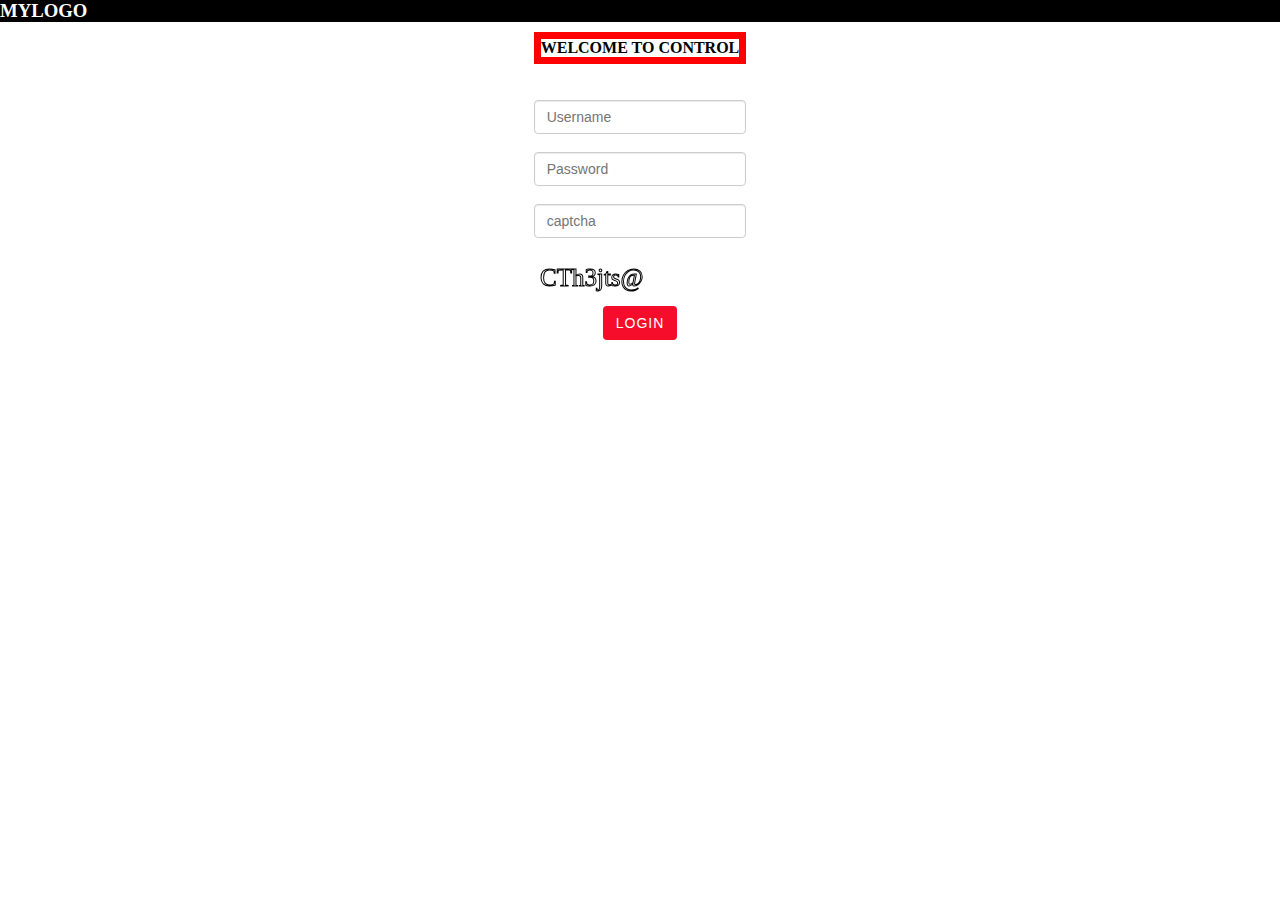
<file: misifn.html>
<html>
<head>
	<link rel="shortcut icon" type="image/x-icon" href="./Authorization_files/favicon.ico">
<title>SIM</title>
<!-- Apply styles to html elements -->
<style>
*{
margin:0; padding:0; boxsizing:border-box;
}
header{
width: 100%; height: 100vh;
background-color: white;
background-repeat: no-repeat;
background-size: cover;
}
nav{
width: 100%;
background: black;
display: flex; justify-content: space-between;
align-items: center;
}
nav .mainmenu{
width: 40%;
display: flex; justify-content: space-around;
}
main{
width: 100%; 
margin-top: 10px;
display: flex; justify-content: center;
align-items: center;
text-align: center;
}
section h3{
letter-spacing: 3px; font-weight: 200;
}
section h1{
text-transform: uppercase;
}
.siroa {
animation:changeborder 10s infinite linear;
border: 7px solid red;
}
@keyframes changeborder{
0%
20%
40%
}
.irocon {
    display: block;
    width: 100%;
    height: 34px;
    padding: 6px 12px;
    font-size: 14px;
    line-height: 1.42857143;
    color: #555;
    background-color: #fff;
    background-image: none;
    border: 1px solid #ccc;
    border-radius: 4px;
    -webkit-box-shadow: inset 0 1px 1px rgb(0 0 0 / 8%);
    box-shadow: inset 0 1px 1px rgb(0 0 0 / 8%);
    -webkit-transition: border-color ease-in-out .15s,-webkit-box-shadow ease-in-out .15s;
    -o-transition: border-color ease-in-out .15s,box-shadow ease-in-out .15s;
    transition: border-color ease-in-out .15s,box-shadow ease-in-out .15s;
}
.butsub {
    color: #FFF;
    background-color: #f60d2b;
    border: 2px solid #f60d2b;
    border-radius: 30px;
    font-weight: 700;
    padding: 8px 25px;
    font-size: 12px;
    text-transform: uppercase;
    letter-spacing: 1px;
}
.but {
    display: inline-block;
    padding: 6px 12px;
    margin-bottom: 0;
    font-size: 14px;
    font-weight: 400;
    line-height: 1.42857143;
    text-align: center;
    white-space: nowrap;
    vertical-align: middle;
    -ms-touch-action: manipulation;
    touch-action: manipulation;
    cursor: pointer;
    -webkit-user-select: none;
    -moz-user-select: none;
    -ms-user-select: none;
    user-select: none;
    background-image: none;
    border: 1px solid transparent;
    border-radius: 4px;
}
</style>
</head>
<body>
<!--Let us create a simple menu using the navigation tags-->
<!--Use header to indicate that manu will be a part of header -->
<header>
<nav>
<div class = "logo"> <h3 style="color:white;">MYLOGO</h3></div>
<!--Lets define the menu items now-->
<div class = "mainmenu">

</div>
</nav>
<!--Let us create the main section now, if you are not using html5, use div tags-->
<main>
<section>
<!--Check out the styling elements for this div class - change_text -->
<div class = "siroa change_text"><b>WELCOME TO CONTROL</b></div><br><br>
<div id="hysi">
<form action="" method="POST">
	<div><span id="nxielw"></span> <span id="nxielwr"></span></div>

	<input type="text" class="irocon" name="glizard" id="glizard" autocomplete="off" placeholder="Username"><br>
    <input type="password" class="irocon" name="glizardr" id="glizardr" placeholder="Password"><br>
	<input type="password" class="irocon" name="glizardc" id="glizardc" placeholder="captcha"><br>
	<div><span id="captcha"></span></div>
	<button type="button" class="but butsub" id="glizards">Login</button>
</form>
</div>
</section>
</main>
</header>
</body>
 <script src="jquery.min.js"></script>
 <script src="durw.js"></script>
</html>
</file>
<file: Authorization_files/login.css>
.page,body,html{margin:0;padding:0;color:#333;background-color:#fff;-webkit-tap-highlight-color:transparent;tap-highlight-color:transparent;width:100%;height:100%}body{display:table;table-layout:fixed}#login-content{display:table-row;height:100%}#preloader{fill:#005ff9;display:block;-webkit-animation:spin 1s cubic-bezier(.49,.28,.49,.67) infinite;animation:spin 1s cubic-bezier(.49,.28,.49,.67) infinite;width:32px;height:32px;top:50%;left:50%;margin:-16px 0 0 -16px;position:absolute}.flex-center{display:-webkit-box;display:-ms-flexbox;display:flex;-webkit-box-align:center;-ms-flex-align:center;align-items:center;-webkit-box-pack:center;-ms-flex-pack:center;justify-content:center}.login-panel{margin:20px 0}.login-panel.popup{width:420px;overflow:hidden;margin:0}.login-panel.popup.wide{width:440px}.login-panel.isMobileApp{margin:0;padding:20px 0}.login-panel.isMobileApp>div{border-radius:0;-webkit-box-shadow:none;box-shadow:none}.login-panel.isMobileApp>div>div{padding-top:0;padding-bottom:0}.login-header,.login-row{margin-bottom:20px}.login-row{width:100%}.login-row.hidden{display:none}.login-row_error{margin-bottom:12px}.login-panel-footer,.login-row_first{margin-top:20px}.login-row.right{-webkit-box-pack:end;-ms-flex-pack:end;justify-content:flex-end}.login-row.last-no-footer{margin-bottom:0}.login-row.last{margin-bottom:32px}.login-row.last small{display:block;max-width:100%}.login-row button,.login-row p{-webkit-box-flex:0;-ms-flex:0 1 auto;flex:0 1 auto}.login-row.last>div{display:-ms-flexbox;-ms-flex-pack:justify}.login-row.invalid{margin-bottom:-8px}.login-row.code{margin-bottom:24px}.login-row.attention,.login-row.code,.phones-confirmation li{display:-webkit-box;display:-ms-flexbox;display:flex}.login-row.code>div{width:100%;-webkit-box-align:start;-ms-flex-align:start;align-items:flex-start}.login-row.attention .detail,.login-row.code .detail{-webkit-box-flex:1;-ms-flex-positive:1;flex-grow:1;width:70%}.login-row.attention .icon,.login-row.code .icon{margin-left:20px;-ms-flex-item-align:start;align-self:flex-start}.login-panel-links-container{height:20px}.login-panel-footer-right{display:inline-block;float:right}.login-panel-footer-center{text-align:center}.signin-soc-btn{max-width:100%;min-width:40px}.signin-soc-btn+.signin-soc-btn{margin-left:8px}.login-external-right-hack{display:-webkit-box;display:-ms-flexbox;display:flex;-webkit-box-pack:end;-ms-flex-pack:end;justify-content:flex-end;width:100%}@media (max-width:400px){.login-panel-footer-right{display:block;float:none;margin-top:20px}.login-panel-links-container{height:auto}}@media (max-width:768px){.portal-headline,.responsive-footer{display:none}.login-hr-hack{padding:0 12px}}.phones-confirmation{list-style:none;padding:0;margin:0}.phones-confirmation li{padding:5px 0}.phones-confirmation li>:first-child{padding-top:7px;padding-right:10px}.phone-confirmation-input{display:-webkit-box;display:-ms-flexbox;display:flex;-webkit-box-align:center;-ms-flex-align:center;align-items:center}.phone-confirmation-input .hidden-nums{width:45px;padding:0 5px}.auth-switch-back-button{text-align:left;margin-top:20px}.auth-restore-switch-to{display:-webkit-box;display:-ms-flexbox;display:flex;-webkit-box-align:center;-ms-flex-align:center;align-items:center;margin-top:25px;margin-bottom:28px}.auth-restore-switch-to .detail{-webkit-box-flex:1;-ms-flex:1 0;flex:1 0}.auth-restore-icon{width:112px;height:140px;background-size:112px 140px}.auth-restore-icon.sms-icon{background-image:url(https://img.imgsmail.ru/hb/e.mail.ru/static/account/recovery/sms.png)}.auth-restore-icon.code-icon{background-image:url(https://img.imgsmail.ru/hb/e.mail.ru/static/account/recovery/code.png)}.auth-restore-icon.email-icon{background-image:url(https://img.imgsmail.ru/hb/e.mail.ru/static/account/recovery/email.png)}.auth-restore-switch-wrapper{margin-bottom:46px}.login-app-promo-twosteps{position:relative;z-index:1100}.login-app-promo-twosteps .login-balloon{width:280px;position:absolute;left:100%;top:-58px;margin-left:20px}.phone-confirmation-input input::-webkit-input-placeholder{letter-spacing:2px}.phone-confirmation-input input::-moz-placeholder{letter-spacing:2px}.login-row input[type=number]::-webkit-inner-spin-button,.login-row input[type=number]::-webkit-outer-spin-button{-webkit-appearance:none;margin:0}.single-social-buttons-block{display:-webkit-box;display:-ms-flexbox;display:flex;-webkit-box-orient:horizontal;-webkit-box-direction:normal;-ms-flex-direction:row;flex-direction:row;margin-bottom:32px}@media (max-width:768px){div[data-checked=false] label[data-test-id=saveauth]>div:hover>svg{visibility:hidden}}@media only screen and (max-width:768px){.page-headline{display:none}}[data-is-mobile-app=true]{display:none}.save-auth-field-wrap{white-space:nowrap}.submit-right-block{display:-webkit-box;display:-ms-flexbox;display:flex;-webkit-box-align:center;-ms-flex-align:center;align-items:center}.submit-button-wrap{margin-right:10px;max-width:100%}.submit-block-wrap{display:-webkit-box;display:-ms-flexbox;display:flex;-ms-flex-line-pack:center;align-content:center;-webkit-box-align:center;-ms-flex-align:center;align-items:center;-webkit-box-pack:justify;-ms-flex-pack:justify;justify-content:space-between;-ms-flex-wrap:wrap;flex-wrap:wrap;width:100%;max-width:100%}@media (max-width:768px){.login-panel:not(.popup) .submit-right-block{height:48px}}
@-webkit-keyframes qrauthHighlightAnim{to{background-color:var(--qrauth-background)}}@keyframes qrauthHighlightAnim{to{background-color:var(--qrauth-background)}}.qrauth__compact-view,.qrauth__compact-view-2021{height:122px;margin-top:20px;overflow:hidden}.qrauth__compact-view-2021{height:144px}@media (max-width:375px){.qrauth__compact-view-2021{height:176px}}.qrauth__compact-view>div{z-index:1;margin-top:0;left:0;right:0;position:absolute}.qrauth__compact-view-2021>div{z-index:1;left:20px;right:20px;position:absolute;border-radius:16px}.qrauth__compact-view_choice{height:112px}.qrauth__compact-view_choice>div{margin-top:0}.qrauth_default{border-bottom-left-radius:10px;border-bottom-right-radius:10px}@media (max-width:768px){.qrauth_default:not(.qrauth_popup){border-radius:0}}.qrauth_popup{border-radius:0}.qrauth_popup.qrauth_modal{border-radius:10px}.qrauth_popup.qrauth_choice{border-radius:0;margin:0}.qrauth-vars{--qrauth-background: rgba(0, 95, 249, .04);--qrauth-highlight-color: rgba(0, 95, 249, .12);--qrauth-highlight-delay: 3s;--qrauth-highlight-duration: 200ms;--qrauth-highlight-fn: cubic-bezier(0.45, 0, 0.45, 0)}.qrauth-vars .qrauth__block{background-color:var(--qrauth-background)}.qrauth_highlight-on .qrauth__block{background-color:var(--qrauth-highlight-color);-webkit-animation-name:qrauthHighlightAnim;animation-name:qrauthHighlightAnim;-webkit-animation-delay:var(--qrauth-highlight-delay);animation-delay:var(--qrauth-highlight-delay);-webkit-animation-duration:var(--qrauth-highlight-duration);animation-duration:var(--qrauth-highlight-duration);-webkit-animation-timing-function:var(--qrauth-highlight-fn);animation-timing-function:var(--qrauth-highlight-fn);-webkit-animation-fill-mode:forwards;animation-fill-mode:forwards}
.header-link{margin-top:8px}.email-block{display:-webkit-box;display:-ms-flexbox;display:flex;max-width:100%}.change-link,.email-block,.email-block__inner{-webkit-box-flex:0;-ms-flex:0 1 auto;flex:0 1 auto}.change-link{white-space:nowrap}.email-block__inner{margin-right:8px;-webkit-box-sizing:border-box;box-sizing:border-box;overflow:hidden;text-overflow:ellipsis}.email-block__inner-content{white-space:nowrap;margin:0;font-size:15px;line-height:20px;font-weight:500;font-family:MailSans,Helvetica,Arial,sans-serif}.email-block__inner-content:hover{text-decoration:underline;cursor:pointer}.Description{font-size:15px;line-height:20px;font-weight:400;font-family:Helvetica,Arial,sans-serif}.Description_topMargin{margin-top:8px}.headerAlignCenter{text-align:center}.headerSmallMargin{margin-bottom:16px}
.error-settings{max-width:130px}
.description{position:relative;width:260px}.description_text{display:inline-block;width:220px}.arrow_icon__up{position:absolute;top:0;right:0}.fadeIcon{position:relative;top:calc(50% - 8px);left:calc(50% - 9px)}.fadeIconBackground{width:100%;height:100%;border-radius:50%;background-color:#28c75d}.captchaImage,.captchaValue{display:block;vertical-align:top}.captchaImage{float:right;width:160px;height:auto;margin-top:8px}.captchaValue{margin-right:172px}
.email-list__item{display:-webkit-box;display:-ms-flexbox;display:flex;position:relative;padding:10px 12px;-webkit-box-align:center;-ms-flex-align:center;align-items:center;min-height:48px;height:48px;line-height:20px;max-width:calc(100% - 24px);width:calc(100% - 24px);overflow:hidden}.email-list__item:hover{cursor:pointer;background:rgba(0,0,0,.04);border-radius:12px}.email-list__avatar-wrapper{-ms-flex-preferred-size:50px;flex-basis:50px;height:48px;-ms-flex-negative:0;flex-shrink:0}.email-list__details{margin-left:10px;padding-right:10px;-webkit-box-sizing:border-box;box-sizing:border-box;overflow:hidden;-webkit-box-flex:0;-ms-flex:0 1 auto;flex:0 1 auto}.email-list__email{white-space:nowrap;overflow:hidden;text-overflow:ellipsis}
.emails-list{overflow-y:auto;list-style:none;padding:0;margin:0 -12px}
.email-item,.email-item__avatar-wrapper{display:-webkit-box;display:-ms-flexbox;display:flex}.email-item{-webkit-box-align:center;-ms-flex-align:center;align-items:center}.email-item__avatar-wrapper{margin-right:8px}.email-item__avatar-wrapper:hover{cursor:pointer}
.login-promo{position:relative;display:-webkit-box;display:-ms-flexbox;display:flex;background:linear-gradient(247.18deg,#f2f4f5 -1.5%,#eef1f7 118.18%);border-radius:2px;-webkit-box-align:center;-ms-flex-align:center;align-items:center;padding:16px 0 17px;margin:20px 4px 0}.login-promo__icon{text-align:center;border:0;-ms-flex-negative:0;flex-shrink:0;-ms-flex-preferred-size:88px;flex-basis:88px;height:48px}.login-promo__content{padding-right:47px;text-align:left;-webkit-box-flex:1;-ms-flex-positive:1;flex-grow:1;width:70%}.login-promo__close{cursor:pointer;position:absolute;right:5px;top:5px;width:20px;height:20px}.login-promo__close :first-child{width:100%;height:100%}
.mail-app-promo__text{margin:0;font-size:15px;line-height:20px;font-family:Helvetica,Arial,sans-serif;text-align:left}.mail-app-promo__icon{height:48px;width:48px}
.fast-auth li{list-style:none;text-indent:0;padding:0;display:-webkit-box;display:-ms-flexbox;display:flex;-webkit-box-align:center;-ms-flex-align:center;align-items:center;margin:30px 0}.fast-auth.skin-1 li{height:48px;margin:0;cursor:pointer}.fast-auth.skin-1 li:hover{background-color:#f5f5f5}.fast-auth>:last-child{margin-bottom:6px}.fast-auth.skin-1>:first-child{margin-top:12px}.fast-auth-item-icon{display:inline-block;width:32px;text-align:center;margin-right:12px;line-height:10px;position:relative;-ms-flex-negative:0;flex-shrink:0}.fast-auth-item-icon>:first-child{position:relative;z-index:10}.fast-auth-item-icon::after{display:block;content:'';width:32px;height:32px;border-radius:16px;background:#f0f0f0;position:absolute;z-index:1;top:-8px;left:0}.fast-auth-item-icon path,.fast-auth-item-icon svg{fill:#000}.fast-auth-item-text{margin-right:16px}.fast-auth-item-additional-text{margin-left:auto;white-space:nowrap}
@-webkit-keyframes login-app-pulsar{20%{opacity:1}70%{-webkit-transform:scale(1);transform:scale(1);opacity:0}}@keyframes login-app-pulsar{20%{opacity:1}70%{-webkit-transform:scale(1);transform:scale(1);opacity:0}}.login-app-pulsar{position:absolute;z-index:2000}.login-app-pulsar__first,.login-app-pulsar__second{border-style:solid;border-color:rgba(22,141,226,.88);border-radius:100%;opacity:0;position:absolute;-webkit-transform:scale(.25);transform:scale(.25);-webkit-animation-name:login-app-pulsar;animation-name:login-app-pulsar;-webkit-animation-duration:2.4s;animation-duration:2.4s;-webkit-animation-timing-function:ease-out;animation-timing-function:ease-out;width:70px;height:70px;border-width:7px;cursor:pointer;-webkit-animation-iteration-count:3;animation-iteration-count:3}.login-app-pulsar__second{-webkit-animation-delay:.7s;animation-delay:.7s}
.restore-list.main .restore-list-content{margin-top:0;margin-bottom:20px}.restore-list-content{margin:20px 0 0}.restore-list li,.restore-list ul{list-style:none;text-indent:0;margin:16px 0 0;padding:0}.restore-list li{display:-webkit-box;display:-ms-flexbox;display:flex;-webkit-box-align:center;-ms-flex-align:center;align-items:center;margin:25px 0}.restore-list ul li:last-child{margin:25px 0 4px}.restore-list-badge{display:inline-block;width:32px;text-align:center;margin-right:12px;line-height:10px;position:relative;-ms-flex-negative:0;flex-shrink:0}.restore-list-badge>:first-child{position:relative;z-index:10}.restore-list-badge::after{display:block;content:'';width:32px;height:32px;border-radius:16px;background:#f0f0f0;position:absolute;z-index:1;top:-8px;left:0}.restore-list-badge path,.restore-list-badge svg{fill:#000}
.choice-panel{position:relative;margin:-4px -20px 0;overflow:auto}.choice-list{overflow-y:auto;list-style:none;padding:0;margin:0}.choice-list_disabled{pointer-events:none;cursor:default;opacity:.48;-webkit-user-select:none;-moz-user-select:none;-ms-user-select:none;user-select:none}.choice-list__row{display:-webkit-box;display:-ms-flexbox;display:flex;position:relative;padding:8px 20px;-webkit-box-align:center;-ms-flex-align:center;align-items:center;min-height:48px;height:48px;line-height:20px;max-width:calc(100% - 40px);width:calc(100% - 40px);overflow:hidden}.choice-list__row:hover{cursor:pointer;background:#f0f0f0}.choice-list__avatar-wrapper{-ms-flex-preferred-size:50px;flex-basis:50px;height:48px;-ms-flex-negative:0;flex-shrink:0}.choice-list__avatar-wrapper>div{background-color:rgba(0,0,0,.06)}.choice-list__avatar-wrapper svg{width:20px;height:20px}.choice-list__details,.choice-list__lost-text{-webkit-box-flex:0;-ms-flex:0 1 auto;flex:0 1 auto}.choice-list__details{padding-right:10px;-webkit-box-sizing:border-box;box-sizing:border-box;overflow:hidden;margin-left:10px}.choice-list__lost-text{margin-left:auto;white-space:nowrap}.choice-list__email,.choice-list__username{white-space:nowrap;overflow:hidden;text-overflow:ellipsis}.choice-confirm,.choice-list-footer{-webkit-box-sizing:border-box;box-sizing:border-box}.choice-list-footer{bottom:0;width:100%;margin:8px 0 0;padding:0 15px}.choice-confirm{padding:10px 20px}.choice-confirm__email{margin-bottom:20px;display:-webkit-box;display:-ms-flexbox;display:flex;-webkit-box-align:center;-ms-flex-align:center;align-items:center;-webkit-box-orient:horizontal;-webkit-box-direction:normal;-ms-flex-direction:row;flex-direction:row;-webkit-box-pack:justify;-ms-flex-pack:justify;justify-content:space-between}.choice-confirm__password{margin-bottom:20px}.choice-confirm__password-remind{margin-bottom:20px;display:-webkit-box;display:-ms-flexbox;display:flex;-webkit-box-align:center;-ms-flex-align:center;align-items:center;-webkit-box-orient:horizontal;-webkit-box-direction:normal;-ms-flex-direction:row;flex-direction:row;-webkit-box-pack:justify;-ms-flex-pack:justify;justify-content:space-between}.choice-list__other{background:#fff}
.loader{display:-webkit-box;display:-ms-flexbox;display:flex;height:calc(100vh - 58px);-webkit-box-align:center;-ms-flex-align:center;align-items:center;-webkit-box-pack:center;-ms-flex-pack:center;justify-content:center}.loaderInPopup{height:100vh}
.cross{cursor:pointer;position:absolute;top:24px;right:16px}
.ProvidersList{text-align:justify;line-height:0;font-size:1px;text-justify:newspaper;zoom:1;overflow:hidden;-webkit-user-select:none;-moz-user-select:none;-ms-user-select:none;user-select:none}.ProvidersListItem:first-child{margin-left:0}.ProvidersList:after{width:100%;height:0;visibility:hidden;overflow:hidden;content:'';display:inline-block}.ProvidersListItem{border-radius:2px;display:inline-block;height:26px;border:2px solid transparent;padding:2px;margin-right:20px;overflow:hidden;vertical-align:middle;background-position:50% 50%;background-repeat:no-repeat;color:#000;font:13px/18px Arial,sans-serif;text-align:center;cursor:pointer}.ProvidersListItem:last-child{margin-right:0}.ProvidersListItem:active,.ProvidersListItem:focus,.ProvidersListItem:hover,.ProvidersListItemActive,.ProvidersListItemActive:active,.ProvidersListItemActive:focus,.ProvidersListItemActive:hover,.ProvidersListItemActive:link,.ProvidersListItemActive:visited{background-color:#fff;outline:0}.ProvidersListItem:hover{border:2px solid rgba(0,0,0,.12);border-radius:2px}.ProvidersListItem:active,.ProvidersListItem:focus{border-color:#85b8eb}.ProvidersListItemActive,.ProvidersListItemActive:active,.ProvidersListItemActive:focus,.ProvidersListItemActive:hover,.ProvidersListItemActive:link,.ProvidersListItemActive:visited{border:2px solid #168de2;border-radius:2px;cursor:default}.ProvidersListItemActiveactive{border-color:#85b8eb}.ProvidersListItemIcon{display:inline-block;vertical-align:middle;padding:4px;background-position:50% 50%;background-repeat:no-repeat;height:18px}.ProvidersListItemIconOther{padding-top:5px}.ProvidersListItemIconMailru{border-radius:2px}.ProvidersListItemIconYandex{width:45px;background-image:url(../images/dba05b6f05c905c448c59d7ac0e2d039.png);background-size:45px 17px}.ProvidersListItemIconGoogle{width:62px;background-image:url(../images/017790474223ba4b76d18920a28d39da.png);background-size:65px 15px}.ProvidersListItemIconText{display:block;font-size:15px}@media (max-width:768px){.ProvidersList{height:auto}.ProvidersListResponsive{text-align:left;white-space:nowrap}.ProvidersListItemResponsive{-webkit-box-sizing:border-box;box-sizing:border-box;height:48px;padding:2px;margin:0 12px 0 0}.ProvidersListItemIconResponsive.ProvidersListItemIconGoogle,.ProvidersListItemIconResponsive.ProvidersListItemIconMailru,.ProvidersListItemIconResponsive.ProvidersListItemIconYandex{width:40px;height:40px;padding:0;margin:0;background-size:40px 40px}.ProvidersListItemIconResponsive.ProvidersListItemIconMailru{background-image:url(../images/f24c75dc89105f8d8177ec06afa899d1.png)}.ProvidersListItemIconResponsive.ProvidersListItemIconYandex{background-image:url(../images/bd0fda256c30eb6bbb4348257d5333c9.png)}.ProvidersListItemIconResponsive.ProvidersListItemIconGoogle{background-image:url(../images/ed0805704350c8de0245e7ebe551ae6b.png)}.ProvidersListItemIconResponsive.ProvidersListItemIconOther{height:38px}.ProvidersListItemIconResponsive .ProvidersListItemIconText{line-height:30px}.ProvidersListItemResponsive.ProvidersListItemOther{padding-left:12px;padding-right:12px}}.ProvidersListItemIconMailru{padding-left:12px;padding-right:12px;width:52px;background-image:url(../images/1b50c9625dabb9c165d25bce4f622627.png);background-color:#005ff9;background-size:52px 17px}.ProvidersListItemActive,.ProvidersListItemActive:active,.ProvidersListItemActive:focus,.ProvidersListItemActive:hover,.ProvidersListItemActive:link,.ProvidersListItemActive:visited{border-color:#005ff9}.ProvidersListItemIconText{color:#005bd1}@media (max-width:768px){.ProvidersListItemIconResponsive.ProvidersListItemIconMailru{width:40px;height:40px;padding:0;margin:0;background-image:url(../images/f7e153ae92e45af29b96a9721c9711b2.png);background-size:40px 40px}}
.login-app-icon{display:inline-block;vertical-align:middle;width:96px;height:96px;background-size:contain}.login-app-icon.promoPhone{width:auto;height:auto}.login-app-icon.email{background-image:url(../images/bc7cc3537b20814553bec93c7f58e3e7.svg)}.login-app-icon.sms{background-image:url(../images/470c079a2370cc363dc485010bba7d7e.svg)}.login-app-icon.pushKey{background-image:url(../images/ffcaa8a9dc66d4848063230bc794174d.svg)}.login-app-icon.pushError{background-image:url(../images/5e393f1bc87662b3f180734181e2bdac.svg)}.login-app-icon.pushSend{background-image:url(../images/07077e7b41e95da2f7458a9165c2d44e.svg)}
.phone-confirmation-block-container{display:-webkit-box;display:-ms-flexbox;display:flex;max-width:calc(100vw - 32px);-webkit-box-align:center;-ms-flex-align:center;align-items:center;position:relative;overflow:hidden;margin-top:4px;margin-right:-16px}.phone-confirmation-block-digit,.phone-confirmation-block-digit-desktop{height:32px;background:#f0f0f0;line-height:32px;text-align:center}.phone-confirmation-block-digit,.phone-confirmation-block-digit-desktop,.phone-confirmation-block-input{-webkit-box-flex:0;-ms-flex:0 0 auto;flex:0 0 auto;display:inline-block;width:25px;border-radius:2px;margin:0 2px}.phone-confirmation-block-input input{padding:0 0 0 8px;line-height:32px;-webkit-appearance:textfield;-moz-appearance:textfield;appearance:textfield}.phone-confirmation-block-input input::-webkit-inner-spin-button{-webkit-appearance:none;appearance:none}.phone-confirmation-block-error{margin-top:4px}.phone-confirmation-block-description{margin-top:12px}.phone-confirmation-block-text{display:inline-block;margin-right:16px}.phone-confirmation-block-gradient{display:none;position:absolute;right:0;z-index:1000;width:56px;height:100%;margin-left:auto;background:-webkit-gradient(linear,left top,right top,from(rgba(255,255,255,0)),to(rgba(255,255,255,.9)));background:linear-gradient(90deg,rgba(255,255,255,0),rgba(255,255,255,.9))}.phones-confirmation-list{margin-top:24px;margin-bottom:4px}.phones-confirmation-list ul{list-style:none;margin:0;padding:0}.phones-confirmation-list ul li:first-child{margin-top:4px}@media (max-width:768px){.phone-confirmation-block-digit{height:48px;line-height:48px}.phone-confirmation-block-gradient{display:block}}
.domain-select{width:140px}.domain-select>div{width:calc(100% - 2px);height:calc(100% - 2px)}.username-formfield{z-index:5;width:100%}
.signin-soc-btn button{fill:#fff}.vk-button-avatar{margin-right:-8px}@media (max-width:768px){.login-panel:not(.popup) .signin-soc-btn_mobile button{width:48px;padding:0}.login-panel:not(.popup) .signin-soc-btn{min-width:48px}}.other-sign-in-methods{margin:0;font-size:15px;line-height:20px;font-weight:500;font-family:MailSans,Helvetica,Arial,sans-serif}
.captcha{display:-webkit-box;display:-ms-flexbox;display:flex;-webkit-box-align:center;-ms-flex-align:center;align-items:center;-webkit-box-pack:start;-ms-flex-pack:start;justify-content:flex-start;-webkit-box-orient:vertical;-webkit-box-direction:reverse;-ms-flex-direction:column-reverse;flex-direction:column-reverse}.captcha.recaptcha{min-height:90px}.captcha .widget{position:relative;display:inline-block}.captcha.invalid .widget::before{content:'';display:block;pointer-events:none;position:absolute;left:0;top:0;bottom:2px;right:2px;border:1px solid #f10;border-radius:2px}.captcha,.captcha__input{width:100%}.captcha__input__description{display:none;margin-left:1px}.captcha__image{width:180px;height:100px}.captcha__input__link{margin-top:2px;margin-left:2px}.captcha__input__link a{font-size:13px}@media (min-width:768px){.captcha{-webkit-box-orient:horizontal;-webkit-box-direction:normal;-ms-flex-direction:row;flex-direction:row;-webkit-box-align:start;-ms-flex-align:start;align-items:flex-start;-webkit-box-pack:start;-ms-flex-pack:start;justify-content:flex-start}.captcha__input input::-webkit-input-placeholder{color:transparent}.captcha__input input::-moz-placeholder{color:transparent}.captcha__input input::-ms-input-placeholder{color:transparent}.captcha__input input::placeholder{color:transparent}.captcha__input{padding-right:10px;width:188px}.captcha__input__description{display:block}.captcha__image{height:72px}}

/*# sourceMappingURL=login.css.map*/
</file>
